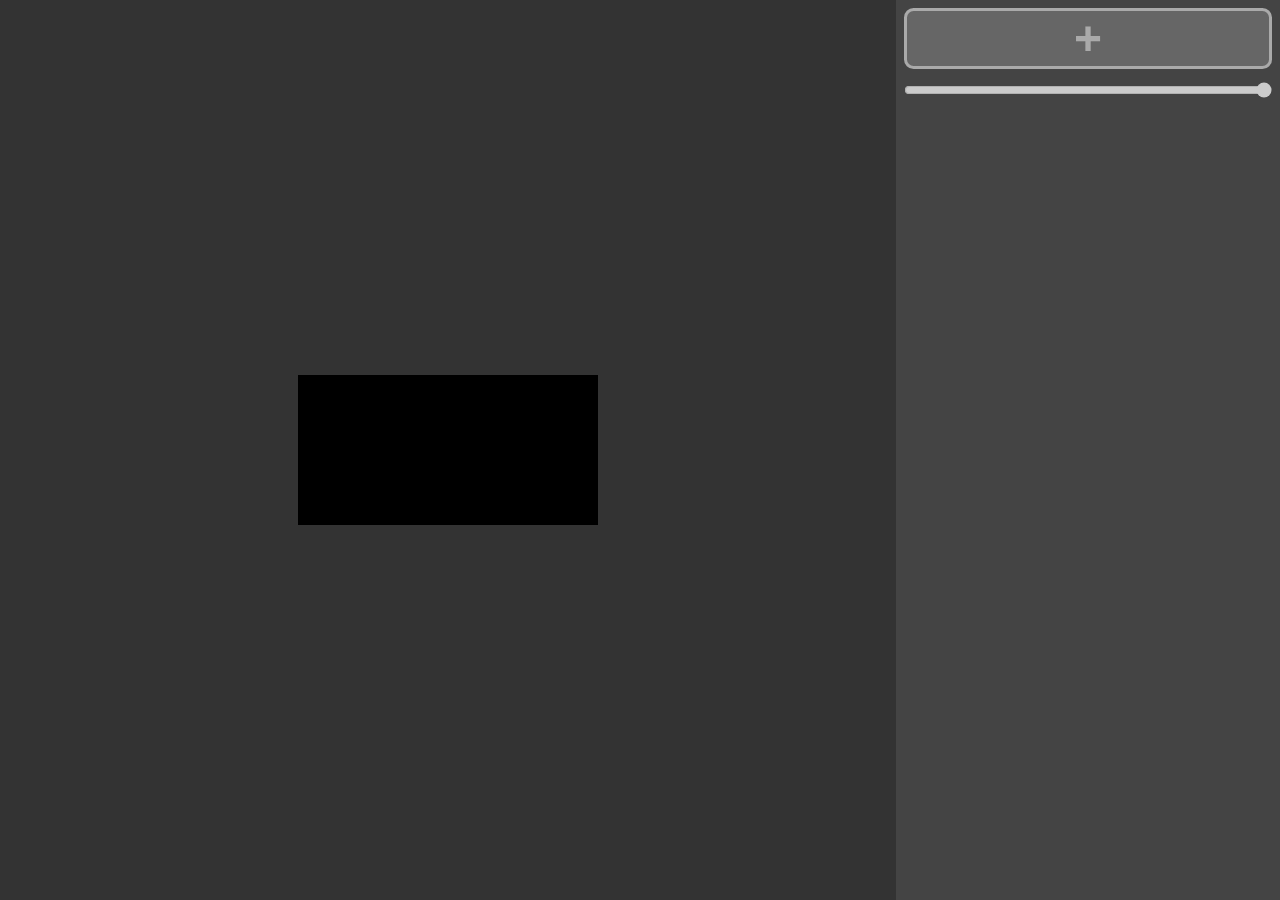
<file: homework_1/project1.html>
<doctype html>
<!-- Copyright 2020, Cem Yuksel, University of Utah -->
<html>
<head>
<title>CS 4600 - Project 1</title>
<script type="text/javascript" id="includedscript" src="project1.js"></script>
<script type="text/javascript">
document.addEventListener("keydown", keyDownTextField, false);
function keyDownTextField(e) {
	var keyCode = e.keyCode;
	if(keyCode==115) {	// F4
		document.getElementById('includedscript').remove();
		var head = document.getElementsByTagName('head')[0];
		var script = document.createElement('script');
		script.src= 'project1.js';
		script.id = 'includedscript';
		head.appendChild(script);
		console.log('New script loaded.');
		recomputeImage();
	}
}

function recomputeImage()
{
	var layers = document.getElementById('layers');
	if ( layers.children.length == 0 ) return;
	if ( layers.lastChild.image ) {
		var canvas = document.getElementById('canvas');
		var context = canvas.getContext('2d');
		canvas.width  = layers.lastChild.image.width;
		canvas.height = layers.lastChild.image.height;
		var image = new ImageData( layers.lastChild.image.data.slice(), 
			                       layers.lastChild.image.width, 
			                       layers.lastChild.image.height );
		if ( layers.lastChild.imageOpac < 1 ) {
			for ( var i=3; i<image.data.length; i+=4 ) {
				image.data[i] *= layers.lastChild.imageOpac;
			}
		}
		for ( var i=layers.children.length-2; i>=0; --i ) {
			var c = layers.children[i];
			if ( c.image ) {
				composite( image, c.image, c.imageOpac, c.imagePos );
			}
		}
		context.putImageData( image, 0, 0 );
	}
}

function moveBegin(d)
{
	d.moving = true;
	d.moveX = event.clientX;
	d.moveY = event.clientY;
}
function moveEnd(d)
{
	d.moving = false;
}
function move(d)
{
	if ( d.moving ) {
		var layers = document.getElementById('layers');
		if ( d.target && d.target != layers.lastChild ) {
			var canvas = document.getElementById('canvas');
			var scale = canvas.width / canvas.clientWidth;
			d.target.imagePos.x += parseInt( ( event.clientX - d.moveX ) * scale );
			d.target.imagePos.y += parseInt( ( event.clientY - d.moveY ) * scale );
			d.moveX = event.clientX;
			d.moveY = event.clientY;
			recomputeImage();
		}
	}
}

function opacChange(r)
{
	if ( r.target ) {
		r.target.imageOpac = r.value / 100;
		recomputeImage();
	}
}

function selectLayer(layer)
{
	var layers = document.getElementById('layers');
	for ( var i=0; i<layers.children.length; ++i ) {
		layers.children[i].title = layers.children[i]==layer ? "selected" : "";
	}
	var r = document.getElementById('opac');
	var d = document.getElementById('canvasdiv');
	r.target = layer;
	d.target = null;
	d.className = "";
	if ( layer ) {
		r.value = layer.imageOpac * 100;
		r.disabled = false;
		if ( layer != layers.lastChild ) {
			d.target = layer;
			d.className = "canmove";
		}
	} else {
		r.disabled = true;
	}
}

function setSelection()
{
	var img = event.target || event.srcElement;
	selectLayer(img.parentElement);
}

function fileSelected()
{
	var f = event.target || event.srcElement;
	if (f.files && f.files[0]) {
		var reader = new FileReader();
		reader.onload = function(e) {
			f.preview.src = e.target.result;
			recomputeImage();
			var canvas = document.getElementById('canvas');
    		var context = canvas.getContext('2d');
    		var img = new Image;
    		img.src = e.target.result;
    		img.onload = function() {
				canvas.width = img.naturalWidth;
				canvas.height = img.naturalHeight;
    			context.drawImage(img, 0, 0);
				f.parentElement.image = context.getImageData(0, 0, canvas.width, canvas.height);
				recomputeImage();
    		}
		}
		reader.readAsDataURL(f.files[0]);
	}
}

function closeImage()
{
	var x = event.target || event.srcElement;
	x.div.remove();
	recomputeImage();
}

function layerDragStart()
{
	var d = event.target || event.srcElement;
	event.dataTransfer.setData("text", d.id);
	event.dataTransfer.effectAllowed = "move";
}

function layerDragOver()
{
	event.preventDefault();
	event.dataTransfer.dropEffect = "move";
}

function layerDrop()
{
	event.preventDefault();
	var data = event.dataTransfer.getData("text");
	var d = document.getElementById(data);
	var e = event.target || event.srcElement;
	while ( e.className != "layer" && e.id != "layers" && e.parentElement ) e = e.parentElement;
	if ( e.className == "layer" ) {
		if ( e == d ) return;
		var p = e.parentElement;
		var d_before_e = false;
		for ( var i=0; i<p.children.length; ++i ) {
			if ( p.children[i] == d ) d_before_e = true;
			if ( p.children[i] == e ) {
				if ( d_before_e ) {
					if ( i+1 < p.children.length ) {
						p.insertBefore( d, p.children[i+1] );
					} else {
						p.appendChild(d);
					}
				} else {
					p.insertBefore( d, e );
				}
				selectLayer(d);
				recomputeImage();
				return;
			}
		}
	} else if ( e.id == "layers" ) {
		for ( var i=0; i<e.children.length; ++i ) {
			if ( e.children[i].offsetTop > event.offsetY ) {
				e.insertBefore( d, e.children[i] );
				selectLayer(d);
				recomputeImage();
				return;
			}
		}
		e.appendChild(d);
		selectLayer(d);
		recomputeImage();
	}
}

var layerCount = 0;
function addImage()
{
	var d = document.createElement("div");
	d.id = "layer" + layerCount;
	d.className = "layer";
	d.selected = true;
	d.draggable = true;
	d.ondragstart = function(){ layerDragStart(); }
	d.imageOpac = 1;
	d.imagePos = { x:0, y:0 };
	var x = document.createElement("a");
	x.div = d;
	x.className = "closebtn";
	x.onclick = closeImage;
	x.innerHTML = "X";
	d.appendChild(x);
	var f = document.createElement("input");
	f.id = "file" + layerCount;
	f.type = "file";
	d.appendChild(f);
	var i = document.createElement("img");
	i.id = "img" + layerCount;
	i.draggable = false;
	i.onclick = function(){ setSelection(); }
	f.preview = i;
	d.appendChild(i);
	var layers = document.getElementById('layers');
	if ( layers.children.length == 0 ) {
		layers.appendChild(d);
	} else {
		layers.insertBefore( d, layers.children[0] );
	}
	f.onchange = fileSelected;
	f.click();
	selectLayer(d);
	layerCount++;
}

function init()
{
	var canvas = document.getElementById('canvas');
	var context = canvas.getContext('2d');
}

window.addEventListener('load',init);

</script>
<style>
html {
	color: #aaa;
	background-color: #333;
	font-family: Arial;
}
#canvasdiv {
	position: fixed;
	left: 0;
	top: 0;
	bottom: 0;
	width: 70%;
	text-align: center;
	display: flex;
}
#canvasdiv.canmove {
	cursor: move;
}
#canvas {
	max-width: 100%;
	margin: auto;
	background-color: black;
	pointer-events: none;
}
#controldiv {
	position: fixed;
	right: 0;
	top: 0;
	bottom: 0;
	width: 30%;
	overflow-x: hidden;
	overflow-y: scroll;
	background-color: #444;
}
#controlholder {
	margin: .5em;
}
#addimage {
	display: block;
	font-size: 300%;
	text-align: center;
	color: #aaa;
	border: .07em solid #aaa;
	border-radius: .2em;
	font-weight: bold;
	text-decoration: none;
	background-color: #666;
}
#addimage:hover {
	color: white;
	border-color: white;
	background-color: #888;
}
.layer {
	border: 1px solid #aaa;
	margin: 1em 0;
	position: relative;
	cursor: move;
	cursor: grab;
}
.closebtn {
	position: absolute;
	right: 0;
	top: 0;
	color: white;
	background-color: #a00;
	padding: .2em;
	border: 1px solid #aaa;
	font-weight: bold;
	text-decoration: none;
	cursor: pointer;
	font-size: 80%;
}
.closebtn:hover {
	background-color: #f00;
	border-color: white;
}
.layer file {
	width: 100%;
}
.layer img {
	width: 100%;
	background-image: linear-gradient(45deg, #aaa 25%, transparent 0%), linear-gradient(135deg, #aaa 25%, transparent 25%), linear-gradient(45deg, transparent 75%, #aaa 75%), linear-gradient(135deg, transparent 75%, #aaa 0%);
    background-size: 25px 25px;
    background-position: 0 0, 12.5px 0, 12.5px -12.5px, 0px 12.5px;
    background-color: #666;
}
#opac {
	width: 100%;
	margin: 1em 0;
}
.layer[title="selected"] {
	outline: 4px solid white;
	background-color: white;
	color: black;
}
</style>
</head>
<body>
<div id="canvasdiv" onmousedown="moveBegin(this)" onmouseup="moveEnd(this)" onmouseout="moveEnd(this)" onmousemove="move(this)"><canvas id="canvas"></div>
<div id="controldiv">
	<div id="controlholder">
		<a id="addimage" href="javascript:addImage()">+</a>
		<input type="range" min="0" max="100" value="100" id="opac" onchange="opacChange(this)" disabled="true"/>
		<div id="layers" ondrop="layerDrop()" ondragover="layerDragOver()"></div>
	</div>
</div>
</body>
</html>
</file>
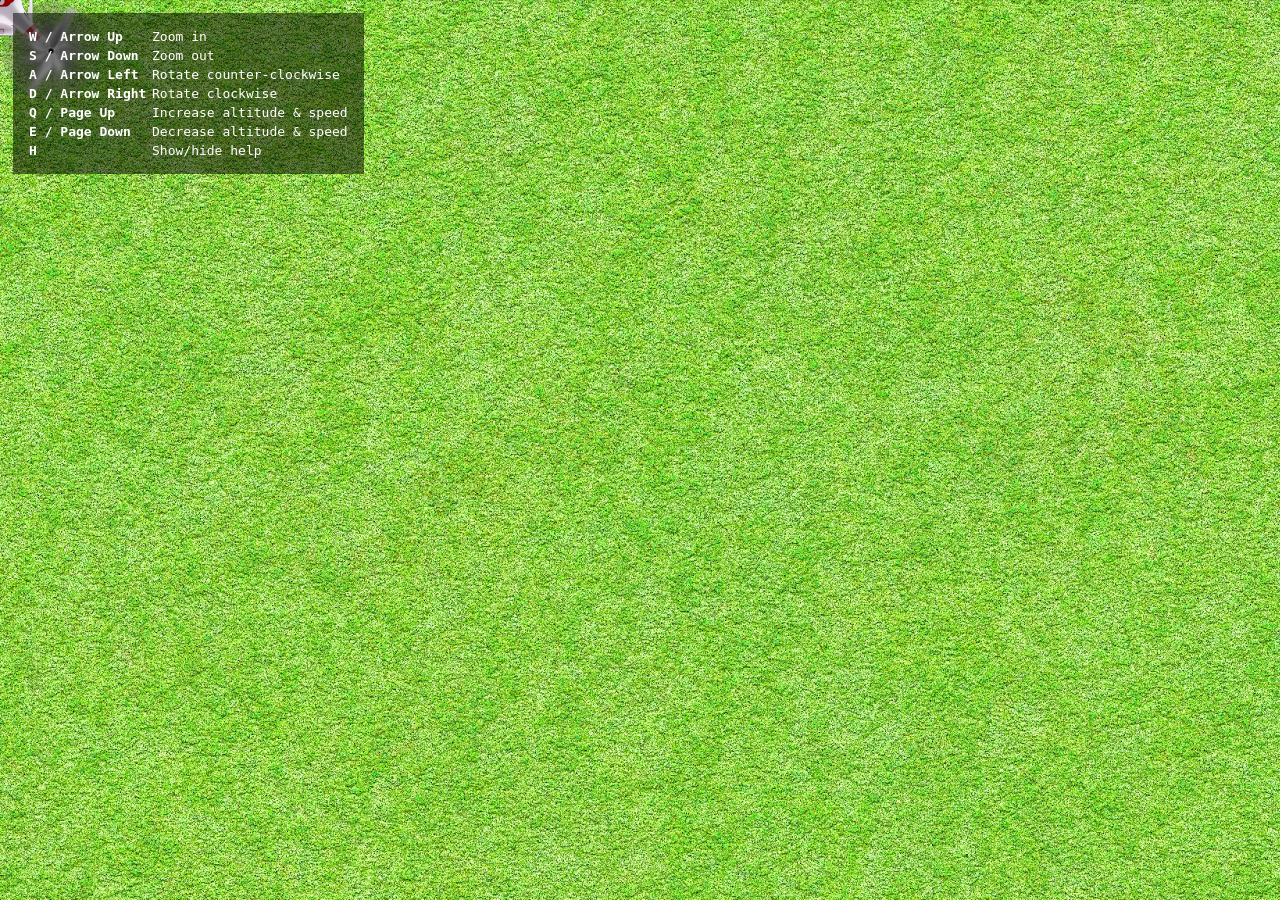
<file: homework_2/project2.html>
<doctype html>
<!-- Copyright 2020, Cem Yuksel, University of Utah -->
<html>
<head>
<title>CS 4600 - Project 2</title>
<script type="text/javascript" id="includedscript" src="project2.js"></script>
<script type="text/javascript">
var uav = {
		positionX : 0,
		positionY : 0,
		rotation  : 0,
		scale     : 1,
		altitude  : 0,
	};
var ground = {
		positionX : 0,
		positionY : 0,
	};
document.addEventListener("keydown", KeyDown, false);
function KeyDown(e)
{
	var keyCode = e.key;
	switch ( e.key ) {
		case "w": case "ArrowUp"   : uav.scale    *= 1.01; break;
		case "s": case "ArrowDown" : uav.scale    *= 0.99; break;
		case "a": case "ArrowLeft" : uav.rotation -= 5;    break;
		case "d": case "ArrowRight": uav.rotation += 5;    break;
		case "q": case "PageUp"    : uav.altitude += 1; if ( uav.altitude > 100 ) uav.altitude = 100; break;
		case "e": case "PageDown"  : uav.altitude -= 1; if ( uav.altitude <   0 ) uav.altitude =   0; break;
		case "h":
			var d = document.getElementById('controls');
			d.style.display = d.style.display=="" ? "none" : "";
			break;
		case "F6":
			document.getElementById('includedscript').remove();
			var head = document.getElementsByTagName('head')[0];
			var script = document.createElement('script');
			script.src= 'project2.js';
			script.id = 'includedscript';
			head.appendChild(script);
			console.log('New script loaded.');
			break;
	}
	UpdateTrans();
}
function MoveUAV()
{
	uav.positionX = event.clientX;
	uav.positionY = event.clientY;
	UpdateTrans();
}
function UpdateTrans()
{
	var s = document.getElementById('shadow');
	var a = uav.altitude * uav.scale;
	s.style.transform = "translate(" + a + "px," + a + "px) translate(" + uav.positionX + "px," + uav.positionY + "px) rotate(" + uav.rotation + "deg) scale(" + uav.scale + ")";
	s.style.filter = "blur(" + (uav.altitude*0.5) + "px)";
	var m = GetTransform( uav.positionX, uav.positionY, uav.rotation, uav.scale );
	var b = document.getElementById('uav');
	b.style.transform = "matrix(" + m[0] + "," + m[1] + "," + m[3] + "," + m[4] + "," + m[6] + "," + m[7] + ")";
	var offset = Array(
		{ x:-51, y:-51 },
		{ x: 51, y:-51 },
		{ x:-51, y: 51 },
		{ x: 51, y: 51 },
	);
	for ( var i=0; i<4; ++i ) {
		var p = document.getElementById('propeller'+i);
		var r = Math.random()*360;
		var t = GetTransform( offset[i].x, offset[i].y, r, 1 );
		t = ApplyTransform( t, m );
		p.style.transform = "matrix(" + t[0] + "," + t[1] + "," + t[3] + "," + t[4] + "," + t[6] + "," + t[7] + ")";
	}
	var px = uav.positionX + ground.positionX * uav.scale;
	var py = uav.positionY + ground.positionY * uav.scale;
	document.body.style.backgroundPosition = px + "px " + py + "px";
	document.body.style.backgroundSize = (uav.scale * 1600) + "px";
}
setInterval( function() {
	var speed = uav.altitude * 0.25;
	var angle = uav.rotation * Math.PI/180;
	var velX  = -Math.sin(angle) * speed;
	var velY  =  Math.cos(angle) * speed;
	ground.positionX += velX;
	ground.positionY += velY;
	var sx = 1600;
	var sy = sx;
	if ( ground.positionX < 0  ) ground.positionX += sx;
	if ( ground.positionY < 0  ) ground.positionY += sy;
	if ( ground.positionX > sx ) ground.positionX -= sx;
	if ( ground.positionY > sy ) ground.positionY -= sy;
	UpdateTrans();
}, 15 );
</script>
<style>
html {
	color: #aaa;
	background-color: #333;
	font-family: Arial;
}
body {
	background-image: url(ground.jpg);
    background-size: 1600px;
	padding: 0;
	margin: 0;
}
#uav, .propeller, #shadow {
	display: block;
	position: fixed;
	cursor: none;
}
#uav, #shadow {
	width: 204px;
	height: 204px;
	left: -102px;
	top: -102px;
	
}
.propeller {
	width: 100px;
	height: 100px;
	left: -50px;
	top: -50px;
}
#controls {
	position: fixed;
	background-color: rgba(0,0,0,.5);
	padding: 1em;
	top: 1em;
	left: 1em;
	font-family: monospace;
}
#controls table {
	color: white;
}
#controls th, #controls td {
	text-align: left;
}
#controls td {
	padding-left: .2em;
}
</style>
</head>
<body onMouseMove="MoveUAV()">
<img id="shadow" src="shadow.png"/>
<img id="uav" src="uav.png"/>
<img id="propeller0" class="propeller" src="propeller.png"/>
<img id="propeller1" class="propeller" src="propeller.png"/>
<img id="propeller2" class="propeller" src="propeller.png"/>
<img id="propeller3" class="propeller" src="propeller.png"/>
<div id="controls">
	<table>
		<tr><th>W / Arrow    Up</th><td>Zoom  in</td></tr>
		<tr><th>S / Arrow  Down</th><td>Zoom out</td></tr>
		<tr><th>A / Arrow  Left</th><td>Rotate counter-clockwise</td></tr>
		<tr><th>D / Arrow Right</th><td>Rotate clockwise</td></tr>
		<tr><th>Q / Page     Up</th><td>Increase altitude &amp; speed</td></tr>
		<tr><th>E / Page   Down</th><td>Decrease altitude &amp; speed</td></tr>
		<tr><th>H</th><td>Show/hide help</td></tr>
	</table>
</div>
</body>
</html>
</file>
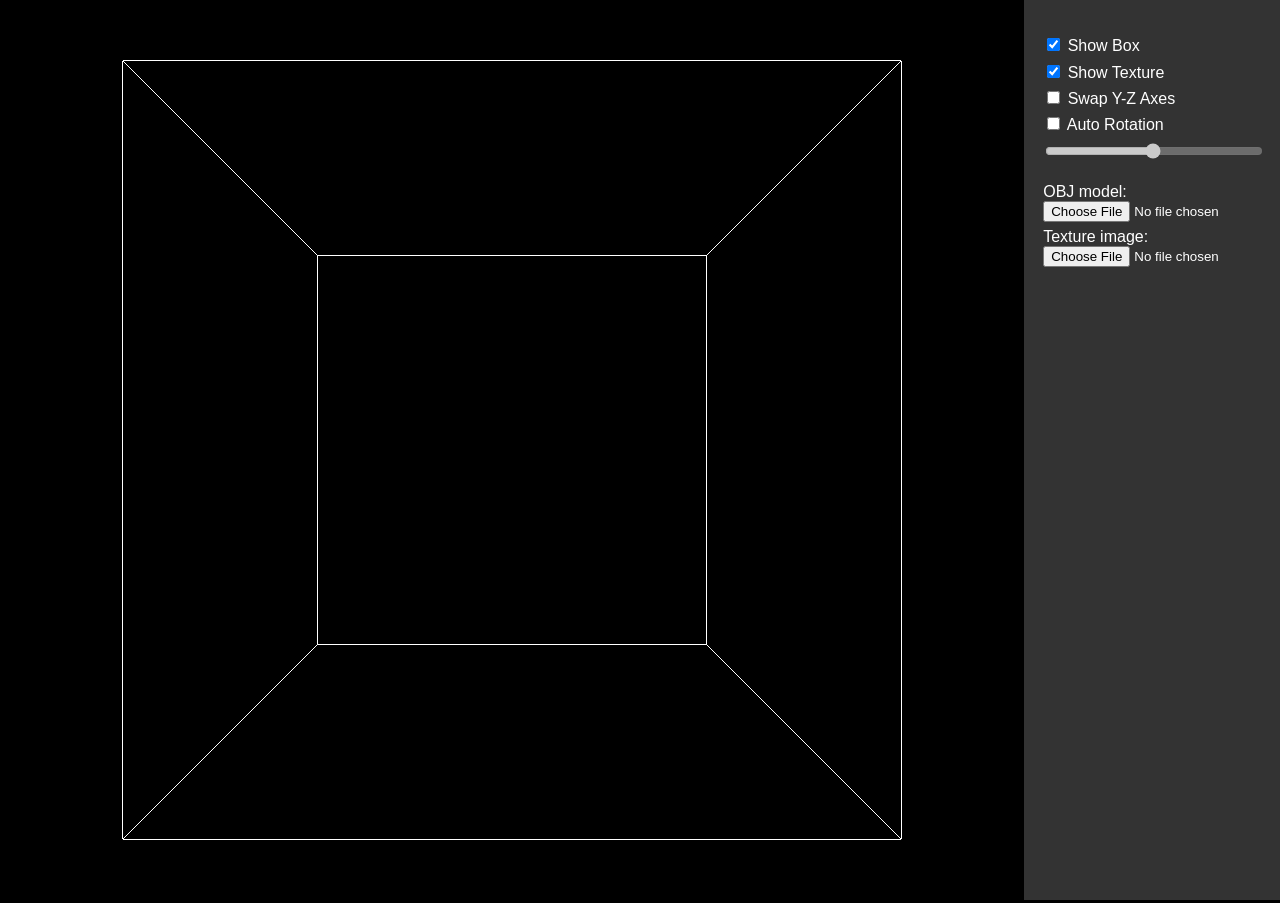
<file: homework_3/project4.html>
<doctype html>
<!-- Copyright 2020, Cem Yuksel, University of Utah -->
<html>
<head>
<title>CS 4600 - Project 4</title>
<script type="text/javascript" id="includedscript" src="project4.js"></script>
<script type="text/javascript" src="obj.js"></script>

<script type="text/javascript">
///////////////////////////////////////////////////////////////////////////////////
// Below is the code for the object that draws lines.
///////////////////////////////////////////////////////////////////////////////////
class BoxDrawer {
	constructor()
	{
		// Compile the shader program
		this.prog = InitShaderProgram( boxVS, boxFS );
		
		// Get the ids of the uniform variables in the shaders
		this.mvp = gl.getUniformLocation( this.prog, 'mvp' );
		
		// Get the ids of the vertex attributes in the shaders
		this.vertPos = gl.getAttribLocation( this.prog, 'pos' );
		
		// Create the buffer objects
		
		this.vertbuffer = gl.createBuffer();
		var pos = [
			-1, -1, -1,
			-1, -1,  1,
			-1,  1, -1,
			-1,  1,  1,
			 1, -1, -1,
			 1, -1,  1,
			 1,  1, -1,
			 1,  1,  1 ];
		gl.bindBuffer(gl.ARRAY_BUFFER, this.vertbuffer);
		gl.bufferData(gl.ARRAY_BUFFER, new Float32Array(pos), gl.STATIC_DRAW);

		this.linebuffer = gl.createBuffer();
		var line = [
			0,1,   1,3,   3,2,   2,0,
			4,5,   5,7,   7,6,   6,4,
			0,4,   1,5,   3,7,   2,6 ];
		gl.bindBuffer(gl.ELEMENT_ARRAY_BUFFER, this.linebuffer);
		gl.bufferData(gl.ELEMENT_ARRAY_BUFFER, new Uint8Array(line), gl.STATIC_DRAW);
	}
	draw( trans )
	{
		// Draw the line segments
		gl.useProgram( this.prog );
		gl.uniformMatrix4fv( this.mvp, false, trans );
		gl.bindBuffer( gl.ARRAY_BUFFER, this.vertbuffer );
		gl.vertexAttribPointer( this.vertPos, 3, gl.FLOAT, false, 0, 0 );
		gl.enableVertexAttribArray( this.vertPos );
		gl.bindBuffer( gl.ELEMENT_ARRAY_BUFFER, this.linebuffer );
		gl.drawElements( gl.LINES, 24, gl.UNSIGNED_BYTE, 0 );
	}
}
// Vertex shader source code
var boxVS = `
	attribute vec3 pos;
	uniform mat4 mvp;
	void main()
	{
		gl_Position = mvp * vec4(pos,1);
	}
`;
// Fragment shader source code
var boxFS = `
	precision mediump float;
	void main()
	{
		gl_FragColor = vec4(1,1,1,1);
	}
`;
///////////////////////////////////////////////////////////////////////////////////
</script>

<script type="text/javascript">
///////////////////////////////////////////////////////////////////////////////////
// Below is the core WebGL initialization code.
///////////////////////////////////////////////////////////////////////////////////
var boxDrawer;
var meshDrawer;
var canvas, gl;
var perspectiveMatrix;	// perspective projection matrix
var rotX=0, rotY=0, transZ=3, autorot=0;

// Called once to initialize
function InitWebGL()
{
	// Initialize the WebGL canvas
	canvas = document.getElementById("canvas");
	canvas.oncontextmenu = function() {return false;};
	gl = canvas.getContext("webgl", {antialias: false, depth: true});	// Initialize the GL context
	if (!gl) {
		alert("Unable to initialize WebGL. Your browser or machine may not support it.");
		return;
	}
	
	// Initialize settings
	gl.clearColor(0,0,0,0);
	gl.enable(gl.DEPTH_TEST);
	
	// Initialize the programs and buffers for drawing
	boxDrawer  = new BoxDrawer();
	meshDrawer = new MeshDrawer();
	
	// Set the viewport size
	UpdateCanvasSize();
}

// Called every time the window size is changed.
function UpdateCanvasSize()
{
	canvas.style.width  = "100%";
	canvas.style.height = "100%";
	const pixelRatio = window.devicePixelRatio || 1;
	canvas.width  = pixelRatio * canvas.clientWidth;
	canvas.height = pixelRatio * canvas.clientHeight;
	const width  = (canvas.width  / pixelRatio);
	const height = (canvas.height / pixelRatio);
	canvas.style.width  = width  + 'px';
	canvas.style.height = height + 'px';
	gl.viewport( 0, 0, canvas.width, canvas.height );
	UpdateProjectionMatrix();
}

function UpdateProjectionMatrix()
{
	var r = canvas.width / canvas.height;
	var n = (transZ - 1.74);
	const min_n = 0.001;
	if ( n < min_n ) n = min_n;
	var f = (transZ + 1.74);;
	var fov = 3.145 * 60 / 180;
	var s = 1 / Math.tan( fov/2 );
	perspectiveMatrix = [
		s/r, 0, 0, 0,
		0, s, 0, 0,
		0, 0, (n+f)/(f-n), 1,
		0, 0, -2*n*f/(f-n), 0
	];
}

// This is the main function that handled WebGL drawing
function DrawScene()
{
	var mvp = GetModelViewProjection( perspectiveMatrix, 0, 0, transZ, rotX, autorot+rotY );

	// Clear the screen and the depth buffer.
	gl.clear( gl.COLOR_BUFFER_BIT | gl.DEPTH_BUFFER_BIT );
	
	// Draw the curve and then the line segments that connect the control points.
	meshDrawer.draw( mvp );
	if ( showBox.checked ) {
		boxDrawer.draw( mvp );
	}
}

// This is a helper function for compiling the given vertex and fragment shader source code into a program.
function InitShaderProgram( vsSource, fsSource )
{
	const vs = CompileShader( gl.VERTEX_SHADER,   vsSource );
	const fs = CompileShader( gl.FRAGMENT_SHADER, fsSource );

	const prog = gl.createProgram();
	gl.attachShader(prog, vs);
	gl.attachShader(prog, fs);
	gl.linkProgram(prog);

	if (!gl.getProgramParameter(prog, gl.LINK_STATUS)) {
		alert('Unable to initialize the shader program: ' + gl.getProgramInfoLog(prog));
		return null;
	}
	return prog;
}

// This is a helper function for compiling a shader, called by InitShaderProgram().
function CompileShader( type, source )
{
	const shader = gl.createShader(type);
	gl.shaderSource(shader, source);
	gl.compileShader(shader);
	if (!gl.getShaderParameter( shader, gl.COMPILE_STATUS) ) {
		alert('An error occurred compiling shader:\n' + gl.getShaderInfoLog(shader));
		gl.deleteShader(shader);
		return null;
	}
	return shader;
}

// Multiplies two matrices and returns the result A*B.
// The arguments A and B are arrays, representing column-major matrices.
function MatrixMult( A, B )
{
	var C = [];
	for ( var i=0; i<4; ++i ) {
		for ( var j=0; j<4; ++j ) {
			var v = 0;
			for ( var k=0; k<4; ++k ) {
				v += A[j+4*k] * B[k+4*i];
			}
			C.push(v);
		}
	}
	return C;
}

///////////////////////////////////////////////////////////////////////////////////
</script>

<script type="text/javascript">
///////////////////////////////////////////////////////////////////////////////////
// Below are the main UI control and SVG update functions.
///////////////////////////////////////////////////////////////////////////////////

var showBox;

window.onload = function() {
	showBox = document.getElementById('show-box');
	InitWebGL();
	canvas.zoom = function( s ) {
		transZ *= s/canvas.height + 1;
		UpdateProjectionMatrix();
		DrawScene();
	}
	canvas.onwheel = function() { canvas.zoom(0.3*event.deltaY); }
	canvas.onmousedown = function() {
		var cx = event.clientX;
		var cy = event.clientY;
		if ( event.ctrlKey ) {
			canvas.onmousemove = function() {
				canvas.zoom(5*(event.clientY - cy));
				cy = event.clientY;
			}
		} else {
			canvas.onmousemove = function() {
				rotY += (cx - event.clientX)/canvas.width*5;
				rotX += (cy - event.clientY)/canvas.height*5;
				cx = event.clientX;
				cy = event.clientY;
				UpdateProjectionMatrix();
				DrawScene();
			}
		}
	}
	canvas.onmouseup = canvas.onmouseleave = function() {
		canvas.onmousemove = null;
	}
	
	DrawScene();
};
function WindowResize()
{
	UpdateCanvasSize();
	DrawScene();
}

var timer;
function AutoRotate( param )
{
	if ( param.checked ) {
		timer = setInterval( function() {
				var v = document.getElementById('rotation-speed').value;
				autorot += 0.0005 * v;
				if ( autorot > 2*Math.PI ) autorot -= 2*Math.PI;
				DrawScene();
			}, 30
		);
		document.getElementById('rotation-speed').disabled = false;
	} else {
		clearInterval( timer );
		document.getElementById('rotation-speed').disabled = true;
	}
}

function ShowTexture( param )
{
	meshDrawer.showTexture( param.checked );
	DrawScene();
}

function SwapYZ( param )
{
	meshDrawer.swapYZ( param.checked );
	DrawScene();
}

function LoadObj( param )
{
	if ( param.files && param.files[0] ) {
		var reader = new FileReader();
		reader.onload = function(e) {
			var mesh = new ObjMesh;
			mesh.parse( e.target.result );
			var box = mesh.getBoundingBox();
			var shift = [
				-(box.min[0]+box.max[0])/2,
				-(box.min[1]+box.max[1])/2,
				-(box.min[2]+box.max[2])/2
			];
			var size = [
				(box.max[0]-box.min[0])/2,
				(box.max[1]-box.min[1])/2,
				(box.max[2]-box.min[2])/2
			];
			var maxSize = Math.max( size[0], size[1], size[2] );
			var scale = 1/maxSize;
			mesh.shiftAndScale( shift, scale );
			var buffers = mesh.getVertexBuffers();
			meshDrawer.setMesh( buffers.positionBuffer, buffers.texCoordBuffer );
			DrawScene();
		}
		reader.readAsText( param.files[0] );
	}
}

function LoadTexture( param )
{
	if ( param.files && param.files[0] ) {
		var reader = new FileReader();
		reader.onload = function(e) {
			var img = document.getElementById('texture-img');
			img.onload = function() {
				meshDrawer.setTexture( img );
				DrawScene();
			}
			img.src = e.target.result;
		};
		reader.readAsDataURL( param.files[0] );
	}
}

///////////////////////////////////////////////////////////////////////////////////
</script>

<style>
html {
	color: white;
	background-color: black;
	font-family: Arial;
	overflow: hidden;
}
body {
	padding: 0;
	margin: 0;
}
input[type=checkbox], label {
	cursor: hand;
}
input[type=range] {
	width: 100%;
}
canvas {
	display: block;
	position: absolute;
	top:  0;
	left: 0;
	width:  100%;
	height: 100%;
}
#canvas-div {
	position: relative;
}
#controls-div {
	vertical-align: top;
	background-color: #333;
	overflow: auto;
}
#controls {
	padding: 1em;
}
.control {
	padding: 0.2em;
}
@media (orientation: landscape) {
	#canvas-div {
		display: inline-block;
		width:   80%;
		height: 100%;
	}
	#controls-div {
		display: inline-block;
		width:   20%;
		height: 100%;
	}
	.control-group {
		margin-top: 1em;
		overflow: hidden;
	}
	#texture-img {
		width: 100%;
		height: auto;
	}
}
@media (orientation: portrait) {
	#canvas-div {
		width:  100%;
		height:  80%;
	}
	#controls-div {
		width:  100%;
		height:  20%;
	}
	.control-group {
		display: inline-block;
		vertical-align: top;
		margin-left: 2em;
	}
	#texture-img {
		width: auto;
		height: calc( 100% - 2em );
	}
}
</style>

</head>
<body onresize="WindowResize()">
<div id="canvas-div"><canvas id="canvas"></canvas></div><div id="controls-div">
<div id="controls">
<div class="control-group">
<div class="control"><input id="show-box" name="show-box" type="checkbox" onchange="DrawScene()" checked /><label for="show-box"> Show Box</label></div>
<div class="control"><input id="show-texture" name="show-texture" type="checkbox" onchange="ShowTexture(this)" checked /><label for="show-texture"> Show Texture</label></div>
<div class="control"><input id="swap-yz" name="swap-yz" type="checkbox" onchange="SwapYZ(this)" /><label for="swap-yz"> Swap Y-Z Axes</label></div>
<div class="control"><input id="auto-rotate" name="auto-rotate" type="checkbox" onchange="AutoRotate(this)"/><label for="auto-rotate"> Auto Rotation</label></div>
<div class="control"><input id="rotation-speed" type="range" min="1" max="100" value="50" disabled/></div>
</div>
<div class="control-group">
<div class="control">OBJ model:<br/><input id="obj" type="file" onchange="LoadObj(this)" accept=".obj"/></div>
<div class="control">Texture image:<br/><input id="texture" type="file" onchange="LoadTexture(this)" accept="image/*"/></div>
</div>
<div class="control-group">
<img id="texture-img" />
</div>
</div>
</div>
</body>
</html>
</file>
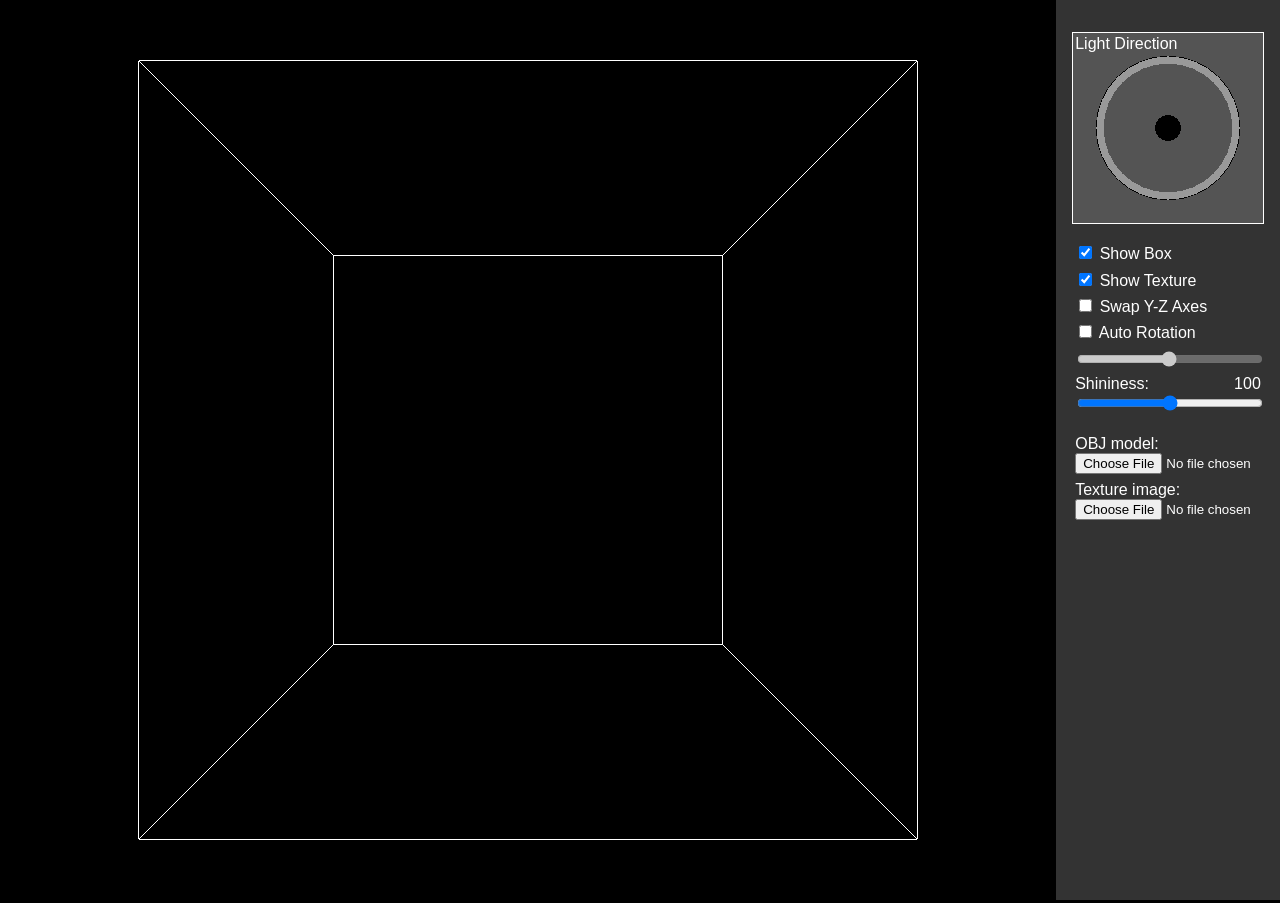
<file: homework_4/project5.html>
<doctype html>
<!-- Copyright 2020, Cem Yuksel, University of Utah -->
<html>
<head>
<title>CS 4600 - Project 5</title>
<script type="text/javascript" id="includedscript" src="project5.js"></script>
<script type="text/javascript" src="obj.js"></script>

<script type="text/javascript">
///////////////////////////////////////////////////////////////////////////////////
// Below is the code for the object that draws lines.
///////////////////////////////////////////////////////////////////////////////////
class BoxDrawer {
	constructor()
	{
		// Compile the shader program
		this.prog = InitShaderProgram( boxVS, boxFS );
		
		// Get the ids of the uniform variables in the shaders
		this.mvp = gl.getUniformLocation( this.prog, 'mvp' );
		
		// Get the ids of the vertex attributes in the shaders
		this.vertPos = gl.getAttribLocation( this.prog, 'pos' );
		
		// Create the buffer objects
		
		this.vertbuffer = gl.createBuffer();
		var pos = [
			-1, -1, -1,
			-1, -1,  1,
			-1,  1, -1,
			-1,  1,  1,
			 1, -1, -1,
			 1, -1,  1,
			 1,  1, -1,
			 1,  1,  1 ];
		gl.bindBuffer(gl.ARRAY_BUFFER, this.vertbuffer);
		gl.bufferData(gl.ARRAY_BUFFER, new Float32Array(pos), gl.STATIC_DRAW);

		this.linebuffer = gl.createBuffer();
		var line = [
			0,1,   1,3,   3,2,   2,0,
			4,5,   5,7,   7,6,   6,4,
			0,4,   1,5,   3,7,   2,6 ];
		gl.bindBuffer(gl.ELEMENT_ARRAY_BUFFER, this.linebuffer);
		gl.bufferData(gl.ELEMENT_ARRAY_BUFFER, new Uint8Array(line), gl.STATIC_DRAW);
	}
	draw( trans )
	{
		// Draw the line segments
		gl.useProgram( this.prog );
		gl.uniformMatrix4fv( this.mvp, false, trans );
		gl.bindBuffer( gl.ARRAY_BUFFER, this.vertbuffer );
		gl.vertexAttribPointer( this.vertPos, 3, gl.FLOAT, false, 0, 0 );
		gl.enableVertexAttribArray( this.vertPos );
		gl.bindBuffer( gl.ELEMENT_ARRAY_BUFFER, this.linebuffer );
		gl.drawElements( gl.LINES, 24, gl.UNSIGNED_BYTE, 0 );
	}
}
// Vertex shader source code
var boxVS = `
	attribute vec3 pos;
	uniform mat4 mvp;
	void main()
	{
		gl_Position = mvp * vec4(pos,1);
	}
`;
// Fragment shader source code
var boxFS = `
	precision mediump float;
	void main()
	{
		gl_FragColor = vec4(1,1,1,1);
	}
`;
///////////////////////////////////////////////////////////////////////////////////
</script>

<script type="text/javascript">
///////////////////////////////////////////////////////////////////////////////////
// Below is the core WebGL initialization code.
///////////////////////////////////////////////////////////////////////////////////
var boxDrawer;
var meshDrawer;
var canvas, gl;
var perspectiveMatrix;	// perspective projection matrix
var rotX=0, rotY=0, transZ=3, autorot=0;

// Called once to initialize
function InitWebGL()
{
	// Initialize the WebGL canvas
	canvas = document.getElementById("canvas");
	canvas.oncontextmenu = function() {return false;};
	gl = canvas.getContext("webgl", {antialias: false, depth: true});	// Initialize the GL context
	if (!gl) {
		alert("Unable to initialize WebGL. Your browser or machine may not support it.");
		return;
	}
	
	// Initialize settings
	gl.clearColor(0,0,0,0);
	gl.enable(gl.DEPTH_TEST);
	
	// Initialize the programs and buffers for drawing
	boxDrawer  = new BoxDrawer();
	meshDrawer = new MeshDrawer();
	
	// Set the viewport size
	UpdateCanvasSize();
}

// Called every time the window size is changed.
function UpdateCanvasSize()
{
	canvas.style.width  = "100%";
	canvas.style.height = "100%";
	const pixelRatio = window.devicePixelRatio || 1;
	canvas.width  = pixelRatio * canvas.clientWidth;
	canvas.height = pixelRatio * canvas.clientHeight;
	const width  = (canvas.width  / pixelRatio);
	const height = (canvas.height / pixelRatio);
	canvas.style.width  = width  + 'px';
	canvas.style.height = height + 'px';
	gl.viewport( 0, 0, canvas.width, canvas.height );
	UpdateProjectionMatrix();
}

function ProjectionMatrix( c, z, fov_angle=60 )
{
	var r = c.width / c.height;
	var n = (z - 1.74);
	const min_n = 0.001;
	if ( n < min_n ) n = min_n;
	var f = (z + 1.74);;
	var fov = 3.145 * fov_angle / 180;
	var s = 1 / Math.tan( fov/2 );
	return [
		s/r, 0, 0, 0,
		0, s, 0, 0,
		0, 0, (n+f)/(f-n), 1,
		0, 0, -2*n*f/(f-n), 0
	];
}

function UpdateProjectionMatrix()
{
	perspectiveMatrix = ProjectionMatrix( canvas, transZ );
}

// This is the main function that handled WebGL drawing
function DrawScene()
{
	var mv  = GetModelViewMatrix( 0, 0, transZ, rotX, autorot+rotY );
	var mvp = MatrixMult( perspectiveMatrix, mv );

	// Clear the screen and the depth buffer.
	gl.clear( gl.COLOR_BUFFER_BIT | gl.DEPTH_BUFFER_BIT );
	
	// Draw the curve and then the line segments that connect the control points.
	var nrmTrans = [ mv[0],mv[1],mv[2], mv[4],mv[5],mv[6], mv[8],mv[9],mv[10] ];
	meshDrawer.draw( mvp, mv, nrmTrans );
	if ( showBox.checked ) {
		boxDrawer.draw( mvp );
	}
}

// This is a helper function for compiling the given vertex and fragment shader source code into a program.
function InitShaderProgram( vsSource, fsSource, wgl=gl )
{
	const vs = CompileShader( wgl.VERTEX_SHADER,   vsSource, wgl );
	const fs = CompileShader( wgl.FRAGMENT_SHADER, fsSource, wgl );

	const prog = wgl.createProgram();
	wgl.attachShader(prog, vs);
	wgl.attachShader(prog, fs);
	wgl.linkProgram(prog);

	if (!wgl.getProgramParameter(prog, wgl.LINK_STATUS)) {
		alert('Unable to initialize the shader program: ' + wgl.getProgramInfoLog(prog));
		return null;
	}
	return prog;
}

// This is a helper function for compiling a shader, called by InitShaderProgram().
function CompileShader( type, source, wgl=gl )
{
	const shader = wgl.createShader(type);
	wgl.shaderSource(shader, source);
	wgl.compileShader(shader);
	if (!wgl.getShaderParameter( shader, wgl.COMPILE_STATUS) ) {
		alert('An error occurred compiling shader:\n' + wgl.getShaderInfoLog(shader));
		wgl.deleteShader(shader);
		return null;
	}
	return shader;
}

// Multiplies two matrices and returns the result A*B.
// The arguments A and B are arrays, representing column-major matrices.
function MatrixMult( A, B )
{
	var C = [];
	for ( var i=0; i<4; ++i ) {
		for ( var j=0; j<4; ++j ) {
			var v = 0;
			for ( var k=0; k<4; ++k ) {
				v += A[j+4*k] * B[k+4*i];
			}
			C.push(v);
		}
	}
	return C;
}

///////////////////////////////////////////////////////////////////////////////////
</script>

<script type="text/javascript">
///////////////////////////////////////////////////////////////////////////////////
// Below is the light view control code
///////////////////////////////////////////////////////////////////////////////////

var lightView;

class LightView
{
	constructor()
	{
		this.canvas = document.getElementById("lightcontrol");
		this.canvas.oncontextmenu = function() {return false;};
		this.gl = this.canvas.getContext("webgl", {antialias: false, depth: true});	// Initialize the GL context
		if (!this.gl) {
			alert("Unable to initialize WebGL. Your browser or machine may not support it.");
			return;
		}
		
		// Initialize settings
		this.gl.clearColor(0.33,0.33,0.33,0);
		this.gl.enable(gl.DEPTH_TEST);
		
		this.rotX = 0;
		this.rotY = 0;
		this.posZ = 5;
		
		this.resCircle = 32;
		this.resArrow = 16;
		this.buffer = this.gl.createBuffer();
		var data = [];
		for ( var i=0; i<=this.resCircle; ++i ) {
			var a = 2 * Math.PI * i / this.resCircle;
			var x = Math.cos(a);
			var y = Math.sin(a);
			data.push( x * .9 );
			data.push( y * .9 );
			data.push( 0 );
			data.push( x );
			data.push( y );
			data.push( 0 );
		}
		for ( var i=0; i<=this.resCircle; ++i ) {
			var a = 2 * Math.PI * i / this.resCircle;
			var x = Math.cos(a);
			var y = Math.sin(a);
			data.push( x );
			data.push( y );
			data.push( -.05 );
			data.push( x );
			data.push( y );
			data.push( 0.05 );
		}
		for ( var i=0; i<=this.resArrow; ++i ) {
			var a = 2 * Math.PI * i / this.resArrow;
			var x = Math.cos(a) * .07;
			var y = Math.sin(a) * .07;
			data.push( x );
			data.push( y );
			data.push( -1 );
			data.push( x );
			data.push( y );
			data.push( 0 );
		}
		data.push( 0 );
		data.push( 0 );
		data.push( -1.2 );
		for ( var i=0; i<=this.resArrow; ++i ) {
			var a = 2 * Math.PI * i / this.resArrow;
			var x = Math.cos(a) * .15;
			var y = Math.sin(a) * .15;
			data.push( x );
			data.push( y );
			data.push( -0.9 );
		}
		this.gl.bindBuffer(this.gl.ARRAY_BUFFER, this.buffer);
		this.gl.bufferData(this.gl.ARRAY_BUFFER, new Float32Array(data), this.gl.STATIC_DRAW);
		
		// Set the viewport size
		this.canvas.style.width  = "";
		this.canvas.style.height = "";
		const pixelRatio = window.devicePixelRatio || 1;
		this.canvas.width  = pixelRatio * this.canvas.clientWidth;
		this.canvas.height = pixelRatio * this.canvas.clientHeight;
		const width  = (this.canvas.width  / pixelRatio);
		const height = (this.canvas.height / pixelRatio);
		this.canvas.style.width  = width  + 'px';
		this.canvas.style.height = height + 'px';
		this.gl.viewport( 0, 0, this.canvas.width, this.canvas.height );
		this.proj = ProjectionMatrix( this.canvas, this.posZ, 30 );
		
		// Compile the shader program
		this.prog = InitShaderProgram( lightViewVS, lightViewFS, this.gl );
		this.mvp = this.gl.getUniformLocation( this.prog, 'mvp' );
		this.clr1 = this.gl.getUniformLocation( this.prog, 'clr1' );
		this.clr2 = this.gl.getUniformLocation( this.prog, 'clr2' );
		this.vertPos = this.gl.getAttribLocation( this.prog, 'pos' );
		
		this.draw();
		this.updateLightDir();
		
		this.canvas.onmousedown = function() {
			var cx = event.clientX;
			var cy = event.clientY;
			lightView.canvas.onmousemove = function() {
				lightView.rotY += (cx - event.clientX)/lightView.canvas.width*5;
				lightView.rotX += (cy - event.clientY)/lightView.canvas.height*5;
				cx = event.clientX;
				cy = event.clientY;
				lightView.draw();
				lightView.updateLightDir();
			}
		}
		this.canvas.onmouseup = this.canvas.onmouseleave = function() {
			lightView.canvas.onmousemove = null;
		}
	}
	
	updateLightDir()
	{
		var cy = Math.cos( this.rotY );
		var sy = Math.sin( this.rotY );
		var cx = Math.cos( this.rotX );
		var sx = Math.sin( this.rotX );
		meshDrawer.setLightDir( -sy, cy*sx, -cy*cx );
		DrawScene();
	}
	
	draw()
	{
		// Clear the screen and the depth buffer.
		this.gl.clear( this.gl.COLOR_BUFFER_BIT | this.gl.DEPTH_BUFFER_BIT );
		
		this.gl.bindBuffer( this.gl.ARRAY_BUFFER, this.buffer );
		this.gl.vertexAttribPointer( this.vertPos, 3, this.gl.FLOAT, false, 0, 0 );
		this.gl.enableVertexAttribArray( this.buffer );

		this.gl.useProgram( this.prog );
		var mvp = MatrixMult( this.proj, [ 1,0,0,0, 0,1,0,0, 0,0,1,0, 0,0,this.posZ,1 ] );
		this.gl.uniformMatrix4fv( this.mvp, false, mvp );
		this.gl.uniform3f( this.clr1, 0.6,0.6,0.6 );
		this.gl.uniform3f( this.clr2, 0,0,0 );
		this.gl.drawArrays( this.gl.TRIANGLE_STRIP, 0, this.resCircle*2+2 );

		var mv  = GetModelViewMatrix( 0, 0, this.posZ, this.rotX, this.rotY );
		var mvp = MatrixMult( this.proj, mv );
		this.gl.uniformMatrix4fv( this.mvp, false, mvp );
		this.gl.uniform3f( this.clr1, 1,1,1 );
		this.gl.drawArrays( this.gl.TRIANGLE_STRIP, 0, this.resCircle*2+2 );
		this.gl.drawArrays( this.gl.TRIANGLE_STRIP, this.resCircle*2+2, this.resCircle*2+2 );
		this.gl.uniform3f( this.clr1, 0,0,0 );
		this.gl.uniform3f( this.clr2, 1,1,1 );
		this.gl.drawArrays( this.gl.TRIANGLE_STRIP, this.resCircle*4+4, this.resArrow*2+2 );
		this.gl.drawArrays( this.gl.TRIANGLE_FAN, this.resCircle*4+4 + this.resArrow*2+2, this.resArrow+2 );
	}
}

// Vertex shader source code
const lightViewVS = `
	attribute vec3 pos;
	uniform mat4 mvp;
	void main()
	{
		gl_Position = mvp * vec4(pos,1);
	}
`;
// Fragment shader source code
var lightViewFS = `
	precision mediump float;
	uniform vec3 clr1;
	uniform vec3 clr2;
	void main()
	{
		gl_FragColor = gl_FrontFacing ? vec4(clr1,1) : vec4(clr2,1);
	}
`;



///////////////////////////////////////////////////////////////////////////////////
</script>

<script type="text/javascript">
///////////////////////////////////////////////////////////////////////////////////
// Below are the main UI control and SVG update functions.
///////////////////////////////////////////////////////////////////////////////////

var showBox;

window.onload = function() {
	showBox = document.getElementById('show-box');
	InitWebGL();
	lightView = new LightView();
	canvas.zoom = function( s ) {
		transZ *= s/canvas.height + 1;
		UpdateProjectionMatrix();
		DrawScene();
	}
	canvas.onwheel = function() { canvas.zoom(0.3*event.deltaY); }
	canvas.onmousedown = function() {
		var cx = event.clientX;
		var cy = event.clientY;
		if ( event.ctrlKey ) {
			canvas.onmousemove = function() {
				canvas.zoom(5*(event.clientY - cy));
				cy = event.clientY;
			}
		} else {
			canvas.onmousemove = function() {
				rotY += (cx - event.clientX)/canvas.width*5;
				rotX += (cy - event.clientY)/canvas.height*5;
				cx = event.clientX;
				cy = event.clientY;
				UpdateProjectionMatrix();
				DrawScene();
			}
		}
	}
	canvas.onmouseup = canvas.onmouseleave = function() {
		canvas.onmousemove = null;
	}
	
	SetShininess( document.getElementById('shininess-exp') );
	
	DrawScene();
};
function WindowResize()
{
	UpdateCanvasSize();
	DrawScene();
}

var timer;
function AutoRotate( param )
{
	if ( param.checked ) {
		timer = setInterval( function() {
				var v = document.getElementById('rotation-speed').value;
				autorot += 0.0005 * v;
				if ( autorot > 2*Math.PI ) autorot -= 2*Math.PI;
				DrawScene();
			}, 30
		);
		document.getElementById('rotation-speed').disabled = false;
	} else {
		clearInterval( timer );
		document.getElementById('rotation-speed').disabled = true;
	}
}

function ShowTexture( param )
{
	meshDrawer.showTexture( param.checked );
	DrawScene();
}

function SwapYZ( param )
{
	meshDrawer.swapYZ( param.checked );
	DrawScene();
}

function LoadObj( param )
{
	if ( param.files && param.files[0] ) {
		var reader = new FileReader();
		reader.onload = function(e) {
			var mesh = new ObjMesh;
			mesh.parse( e.target.result );
			var box = mesh.getBoundingBox();
			var shift = [
				-(box.min[0]+box.max[0])/2,
				-(box.min[1]+box.max[1])/2,
				-(box.min[2]+box.max[2])/2
			];
			var size = [
				(box.max[0]-box.min[0])/2,
				(box.max[1]-box.min[1])/2,
				(box.max[2]-box.min[2])/2
			];
			var maxSize = Math.max( size[0], size[1], size[2] );
			var scale = 1/maxSize;
			mesh.shiftAndScale( shift, scale );
			var buffers = mesh.getVertexBuffers();
			meshDrawer.setMesh( buffers.positionBuffer, buffers.texCoordBuffer, buffers.normalBuffer );
			DrawScene();
		}
		reader.readAsText( param.files[0] );
	}
}

function LoadTexture( param )
{
	if ( param.files && param.files[0] ) {
		var reader = new FileReader();
		reader.onload = function(e) {
			var img = document.getElementById('texture-img');
			img.onload = function() {
				meshDrawer.setTexture( img );
				DrawScene();
			}
			img.src = e.target.result;
		};
		reader.readAsDataURL( param.files[0] );
	}
}

function SetShininess( param )
{
	var exp = param.value;
	var s = Math.pow(10,exp/25);
	document.getElementById('shininess-value').innerText = s.toFixed( s < 10 ? 2 : 0 );
	meshDrawer.setShininess(s);
	DrawScene();
}

///////////////////////////////////////////////////////////////////////////////////
</script>

<style>
html {
	color: white;
	background-color: black;
	font-family: Arial;
	overflow: hidden;
}
body {
	padding: 0;
	margin: 0;
}
input[type=checkbox], label {
	cursor: hand;
}
input[type=range] {
	width: 100%;
}
#canvas {
	display: block;
	position: absolute;
	top:  0;
	left: 0;
	width:  100%;
	height: 100%;
}
#canvas-div {
	position: relative;
}
#controls-div {
	vertical-align: top;
	background-color: #333;
	overflow: auto;
}
#controls {
	padding: 1em;
}
.control-group {
	position: relative;
	max-width: 12em;
}
.control {
	padding: 0.2em;
}
#lightcontrol {
	width:  12em;
	height: 12em;
	background-color: black;
	outline: 1px solid white;
	outline-offset: -1px;
}
#lightcontrol-label {
	position: absolute;
	top: 0.2em;
	left: 0.2em;
	pointer-events: none;
}
#shininess-label {
	float: left;
}
#shininess-value {
	float: right;
	text-align: right;
	width: 4em;
}
@media (orientation: landscape) {
	#canvas-div {
		display: inline-block;
		width:  calc(100% - 14em);
		height: 100%;
	}
	#controls-div {
		display: inline-block;
		width:   14em;
		height: 100%;
	}
	.control-group {
		margin-top: 1em;
		overflow: hidden;
	}
	#texture-img {
		width: 100%;
		height: auto;
	}
}
@media (orientation: portrait) {
	#canvas-div {
		width:  100%;
		height: calc(100% - 14em);
	}
	#controls-div {
		width:  100%;
		height: 14em;
	}
	.control-group {
		display: inline-block;
		vertical-align: top;
		margin-left: 2em;
	}
	#texture-img {
		width: auto;
		height: calc( 100% - 2em );
	}
}
</style>

</head>
<body onresize="WindowResize()">
<div id="canvas-div"><canvas id="canvas"></canvas></div><div id="controls-div">
<div id="controls">
<div class="control-group"><canvas id="lightcontrol"></canvas><div id="lightcontrol-label">Light Direction</div></div>
<div class="control-group">
<div class="control"><input id="show-box" name="show-box" type="checkbox" onchange="DrawScene()" checked /><label for="show-box"> Show Box</label></div>
<div class="control"><input id="show-texture" name="show-texture" type="checkbox" onchange="ShowTexture(this)" checked /><label for="show-texture"> Show Texture</label></div>
<div class="control"><input id="swap-yz" name="swap-yz" type="checkbox" onchange="SwapYZ(this)" /><label for="swap-yz"> Swap Y-Z Axes</label></div>
<div class="control"><input id="auto-rotate" name="auto-rotate" type="checkbox" onchange="AutoRotate(this)"/><label for="auto-rotate"> Auto Rotation</label></div>
<div class="control"><input id="rotation-speed" type="range" min="1" max="100" value="50" disabled/></div>
<div class="control"><span id="shininess-label">Shininess:</span><span id="shininess-value">1</span><input id="shininess-exp" type="range" min="0" max="100" value="50" oninput="SetShininess(this)"/></div>
</div>
<div class="control-group">
<div class="control">OBJ model:<br/><input id="obj" type="file" onchange="LoadObj(this)" accept=".obj"/></div>
<div class="control">Texture image:<br/><input id="texture" type="file" onchange="LoadTexture(this)" accept="image/*"/></div>
</div>
<div class="control-group">
<img id="texture-img" />
</div>
</div>
</div>
</body>
</html>
</file>
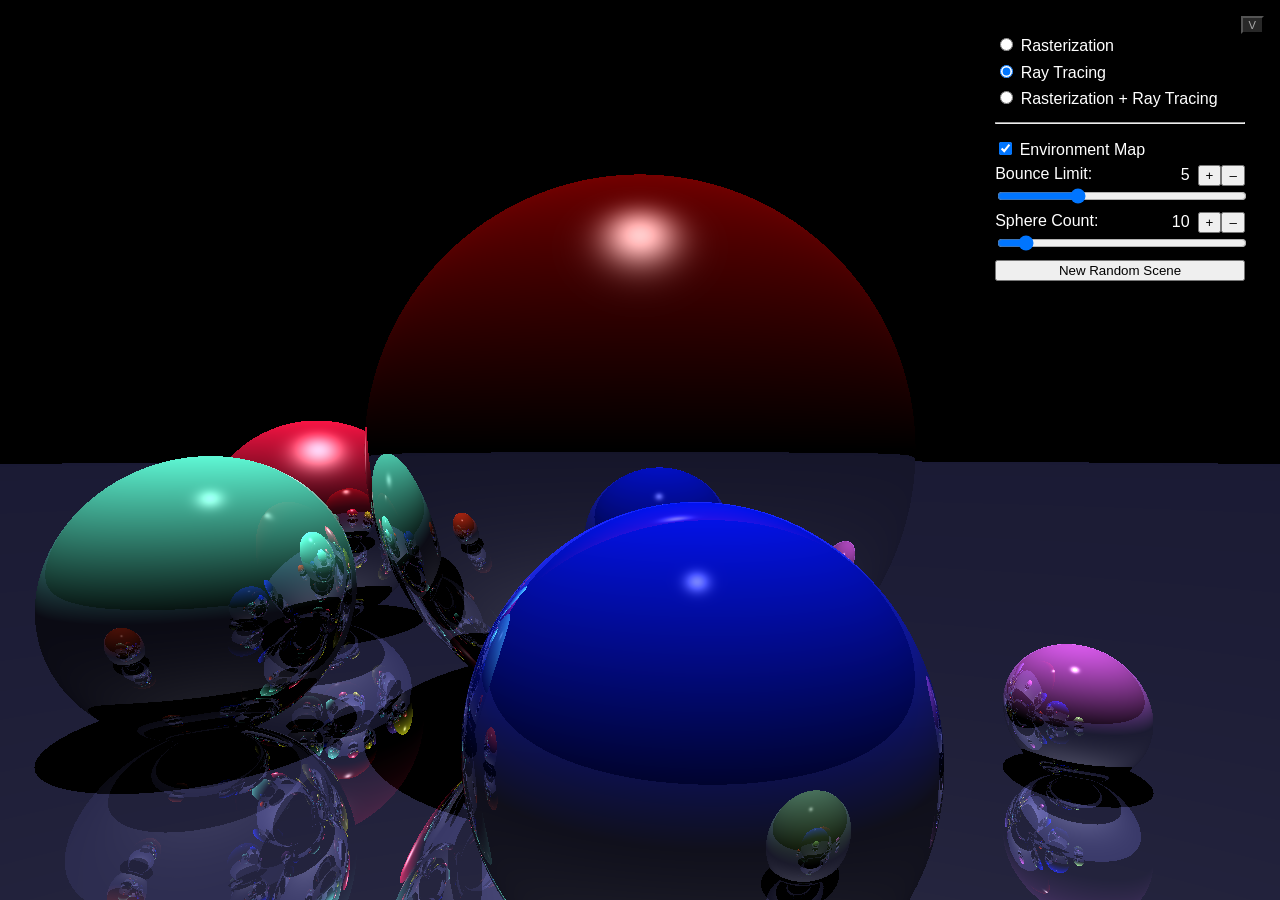
<file: homework_5/project6.html>
<!-- Copyright 2020, Cem Yuksel, University of Utah -->
<html>
<head>
<title>CS 4600 - Project 6</title>
<script type="text/javascript" id="includedscript" src="project6.js"></script>

<script type="text/javascript">
document.addEventListener("keydown", keyDownTextField, false);
function keyDownTextField(e) {
	var keyCode = e.keyCode;
	if(keyCode==115) {	// F4
		document.getElementById('includedscript').remove();
		var head = document.getElementsByTagName('head')[0];
		var script = document.createElement('script');
		script.src= 'project6.js';
		script.id = 'includedscript';
		script.onload = function() {
			primaryRT.init();
			secondaryRT.init();
			DrawScene();
		}
		head.appendChild(script);
		console.log('New script loaded.');
	}
}
</script>

<script id="sphereVS" type="x-shader/x-vertex">
attribute vec3 p;
uniform mat4  mvp;
uniform vec3  center;
uniform float radius;
varying vec3 pos;
varying vec3 normal;
void main()
{
	pos = p*radius + center;
    gl_Position = mvp * vec4(pos,1);
	normal = p;
}
</script>

<script id="sphereFS" type="x-shader/x-fragment">
precision mediump float;
struct Material {
	vec3  k_d;	// diffuse coefficient
	vec3  k_s;	// specular coefficient
	float n;	// specular exponent
};
struct Light {
	vec3 position;
	vec3 intensity;
};
uniform samplerCube envMap;
uniform Light    light;
uniform vec3     campos;
uniform Material mtl;
varying vec3     pos;
varying vec3     normal;
void main()
{
	vec3 nrm = normalize(normal);
	vec3 view = normalize( campos - pos );
	vec3 color = vec3(0,0,0);
	vec3 L = normalize( light.position - pos );
	float c = dot( nrm, L );
	if ( c > 0.0 ) {
		vec3 clr = c * mtl.k_d;
		vec3 h = normalize( L + view );
		float s = dot( nrm, h );
		if ( s > 0.0 ) {
			clr += mtl.k_s * pow( s, mtl.n );
		}
		color += clr * light.intensity;
	}
	if ( mtl.k_s.r + mtl.k_s.g + mtl.k_s.b > 0.0 ) {
		vec3 dir = reflect( -view, nrm );
		color += mtl.k_s * textureCube( envMap, dir.xzy ).rgb;
	}
	gl_FragColor = vec4(color,1);
}
</script>

<script id="raytraceVS" type="x-shader/x-vertex">
attribute vec3 p;
uniform mat4 proj;
uniform mat4 c2w;
varying vec3 ray_pos;
varying vec3 ray_dir;
void main()
{
    gl_Position = proj * vec4(p,1);
	vec4 rp = c2w * vec4(0,0,0,1);
	ray_pos = rp.xyz;
	vec4 rd = c2w * vec4(p,1);
	ray_dir = rd.xyz - ray_pos;
}
</script>

<script id="envFS" type="x-shader/x-fragment">
precision mediump float;
varying vec3 ray_dir;
uniform samplerCube envMap;
void main()
{
	gl_FragColor = textureCube( envMap, ray_dir.xzy );
}
</script>

<script type="text/javascript">
function TriSphere(subdiv)
{
	var faces = [];
	var verts = [];
	verts.push(0,0, 1);
	verts.push(0,0,-1);
	var vpt = 0;
	var vpb = 1;
	var vi = 2;
	for ( var i=1; i<subdiv; ++i ) {
		var a = Math.PI * i / (2*subdiv);
		var z = Math.cos(a);
		var r = Math.sin(a);
		a = 0;
		var da = Math.PI / (2*i);
		var v0t = vpt;
		var v0b = vpb;
		var v1t = vi++;
		var v1b = vi++;
		verts.push(r,0, z);
		verts.push(r,0,-z);
		for ( var s=0; s<4; ++s ) {
			for ( var j=1; j<i; ++j ) {
				a += da;
				var x = Math.cos(a)*r;
				var y = Math.sin(a)*r;
				verts.push( x, y,  z );
				verts.push( x, y, -z );
				faces.push( v0t, vi-2, vi );
				faces.push( v0t, vi, v0t+2 );
				faces.push( v0b, vi-1, vi+1 );
				faces.push( v0b, vi+1, v0b+2 );
				v0t+=2;
				v0b+=2;
				vi+=2;
			}
			if ( s < 3 ) {
				a += da;
				var x = Math.cos(a)*r;
				var y = Math.sin(a)*r;
				verts.push( x, y,  z );
				verts.push( x, y, -z );
				faces.push( v0t, vi-2, vi );
				faces.push( v0b, vi-1, vi+1 );
				vi+=2;
			}
		}
		if ( i > 1 ) {
			faces[ faces.length-7 ] = vpt;
			faces[ faces.length-1 ] = vpb;
		}
		faces.push( vpt, vi-2, v1t );
		faces.push( vpb, vi-1, v1b );
		vpt = v1t;
		vpb = v1b;
	}
	var a = 0;
	var da = Math.PI / (2*subdiv);
	verts.push(1,0,0);
	var v0t = vpt;
	var v0b = vpb;
	var v1 = vi++;
	for ( var s=0; s<4; ++s ) {
		for ( var j=1; j<subdiv; ++j ) {
			a += da;
			var x = Math.cos(a);
			var y = Math.sin(a);
			verts.push( x, y, 0 );
			faces.push( v0t, vi-1, vi );
			faces.push( v0t, vi, v0t+2 );
			faces.push( v0b, vi-1, vi );
			faces.push( v0b, vi, v0b+2 );
			v0t+=2;
			v0b+=2;
			vi++;
		}
		if ( s < 3 ) {
			a += da;
			var x = Math.cos(a);
			var y = Math.sin(a);
			verts.push( x, y, 0 );
			faces.push( v0t, vi-1, vi );
			faces.push( v0b, vi-1, vi );
			vi++;
		}
	}
	if ( subdiv > 1 ) {
		faces[ faces.length-7 ] = vpt;
		faces[ faces.length-1 ] = vpb;
	}
	faces.push( vpt, vi-1, v1 );
	faces.push( vpb, vi-1, v1 );
	return { pos:verts, elems:faces };
}

var triSphere = {
	init()
	{
		var b = TriSphere(20);
		this.pbuf = gl.createBuffer();
		gl.bindBuffer(gl.ARRAY_BUFFER, this.pbuf);
		gl.bufferData(gl.ARRAY_BUFFER, new Float32Array(b.pos), gl.STATIC_DRAW);
		this.ebuf = gl.createBuffer();
		gl.bindBuffer(gl.ELEMENT_ARRAY_BUFFER, this.ebuf);
		gl.bufferData(gl.ELEMENT_ARRAY_BUFFER, new Uint16Array(b.elems), gl.STATIC_DRAW);
		this.count = b.elems.length;
	},
	draw( vp )
	{
		gl.bindBuffer( gl.ARRAY_BUFFER, this.pbuf );
		gl.vertexAttribPointer( vp, 3, gl.FLOAT, false, 0, 0 );
		gl.enableVertexAttribArray( vp );
		gl.bindBuffer( gl.ELEMENT_ARRAY_BUFFER, this.ebuf );
		gl.drawElements( gl.TRIANGLES, this.count, gl.UNSIGNED_SHORT, 0 );
	}
};

class SphereProg
{
	init()
	{
		this.mvp     = gl.getUniformLocation( this.prog, 'mvp' );
		this.campos  = gl.getUniformLocation( this.prog, 'campos' );
		this.center  = gl.getUniformLocation( this.prog, 'center' );
		this.radius  = gl.getUniformLocation( this.prog, 'radius' );
		this.mtl_k_d = gl.getUniformLocation( this.prog, 'mtl.k_d' );
		this.mtl_k_s = gl.getUniformLocation( this.prog, 'mtl.k_s' );
		this.mtl_n   = gl.getUniformLocation( this.prog, 'mtl.n' );
		this.vp      = gl.getAttribLocation ( this.prog, 'p' );
	}
	setTrans( mvp, campos )
	{
		gl.useProgram( this.prog );
		gl.uniformMatrix4fv( this.mvp, false, mvp );
		gl.uniform3fv( this.campos, campos );
	}
	setLight( pos, intens )
	{
		gl.useProgram( this.prog );
		gl.uniform3fv( gl.getUniformLocation( this.prog, 'light.position'  ), pos    );
		gl.uniform3fv( gl.getUniformLocation( this.prog, 'light.intensity' ), intens );
	}
	draw( sphere )
	{
		gl.useProgram( this.prog );
		gl.uniform3fv( this.center,  sphere.center  );
		gl.uniform1f ( this.radius,  sphere.radius  );
		gl.uniform3fv( this.mtl_k_d, sphere.mtl.k_d );
		gl.uniform3fv( this.mtl_k_s, sphere.mtl.k_s );
		gl.uniform1f ( this.mtl_n,   sphere.mtl.n   );
		triSphere.draw( this.vp );
	}
};

class SphereDrawer extends SphereProg
{
	constructor()
	{
		super();
		this.prog = InitShaderProgramFromScripts( 'sphereVS', 'sphereFS' );
		this.init();
	}
};

const transZmin = 1.001;
const transZmax = 10;
const maxBounceLimit = 16;

var sphereDrawer;
var canvas, gl;
var perspectiveMatrix;	// perspective projection matrix
var environmentTexture;
var viewRotX=0, viewRotZ=0, transZ=3;
var sphereCount = 10;
var primaryRT, secondaryRT;

var fixed_spheres = [
	{
		center: [ 0, 0, -10001.0 ],
		radius: 10000.0,
		mtl: {
			k_d: [ 0.1, 0.1, 0.2 ],
			k_s: [ 0.2, 0.2, 0.2 ],
			n: 10
		}
	},
	{
		center: [ 0, 0, 0 ],
		radius: 1.0,
		mtl: {
			k_d: [ 0.5, 0.0, 0.0 ],
			k_s: [ 0.8, 0.8, 0.8 ],
			n: 100
		}
	},
];

var spheres = fixed_spheres.slice();

var lights = [
	{
		position:  [ 0, 0, 1000 ],
		intensity: [ 1, 1, 1 ]
	}
];

const raytraceFS_header = `
	precision highp float;
	precision highp int;
`;

const raytraceFS_primary = `
	varying vec3 ray_pos;
	varying vec3 ray_dir;

	void main()
	{
		Ray primary_ray;
		primary_ray.pos = ray_pos;
		primary_ray.dir = ray_dir;
		gl_FragColor = RayTracer( primary_ray );
	}
`;

const raytraceFS_secondary = `
	uniform Material mtl;
	uniform vec3     campos;
	varying vec3     pos;
	varying vec3     normal;
	void main()
	{
		vec3 nrm = normalize( normal );
		vec3 view = normalize( campos - pos );
		vec3 color = Shade( mtl, pos, nrm, view );
		if ( mtl.k_s.r > 0.0 || mtl.k_s.g > 0.0 || mtl.k_s.b > 0.0 ) 
		{
			Ray ray;
			ray.pos = pos;
			ray.dir = reflect( -view, nrm );
			vec4 reflection = RayTracer( ray );
			color += mtl.k_s * reflection.rgb;
		}
		gl_FragColor = vec4( color, 1 );
	}
`;

class RayTracer
{
	constructor()
	{
		this.bounceLimit = 5;
	}
	initProg( vs, fs )
	{
		if ( this.prog ) gl.deleteProgram( this.prog );

		const raytraceFS_head = raytraceFS_header + `
			#define NUM_SPHERES ` + spheres.length + `
			#define NUM_LIGHTS  ` + lights.length + `
			#define MAX_BOUNCES ` + maxBounceLimit + `
		`;
		this.prog = InitShaderProgram( vs, raytraceFS_head+raytraceFS+fs );
		if ( ! this.prog ) return;
		
		function setMaterial( prog, v, mtl )
		{
			gl.uniform3fv( gl.getUniformLocation( prog, v+'.k_d' ), mtl.k_d );
			gl.uniform3fv( gl.getUniformLocation( prog, v+'.k_s' ), mtl.k_s );
			gl.uniform1f ( gl.getUniformLocation( prog, v+'.n'   ), mtl.n   );
		}
		
		gl.useProgram( this.prog );
		gl.uniform1i( gl.getUniformLocation( this.prog, 'bounceLimit' ), this.bounceLimit );
		for ( var i=0; i<spheres.length; ++i ) {
			gl.uniform3fv( gl.getUniformLocation( this.prog, 'spheres['+i+'].center' ), spheres[i].center );
			gl.uniform1f ( gl.getUniformLocation( this.prog, 'spheres['+i+'].radius' ), spheres[i].radius );
			setMaterial( this.prog, 'spheres['+i+'].mtl', spheres[i].mtl );
		}
		for ( var i=0; i<lights.length; ++i ) {
			gl.uniform3fv( gl.getUniformLocation( this.prog, 'lights['+i+'].position'  ), lights[i].position  );
			gl.uniform3fv( gl.getUniformLocation( this.prog, 'lights['+i+'].intensity' ), lights[i].intensity );
		}
		this.updateProj();
	}
	updateProj()
	{
		if ( ! this.prog ) return;
		gl.useProgram( this.prog );
		var proj = gl.getUniformLocation( this.prog, 'proj' );
		gl.uniformMatrix4fv( proj, false, perspectiveMatrix );
	}
	setBounceLimit( bounceLimit )
	{
		this.bounceLimit = bounceLimit;
		if ( ! this.prog ) return;
		gl.useProgram( this.prog );
		gl.uniform1i( gl.getUniformLocation( this.prog, 'bounceLimit' ), this.bounceLimit );
	}
};

class PrimaryRayTracer extends RayTracer
{
	init()
	{
		this.initProg( document.getElementById('raytraceVS').text, raytraceFS_primary );
	}
	draw( trans )
	{
		if ( ! this.prog ) return;
		screenQuad.draw( this.prog, trans );
	}
}

class SecondaryRayTracer extends RayTracer
{
	constructor()
	{
		super();
		this.sphere = new SphereProg;
	}
	init()
	{
		this.initProg( document.getElementById('sphereVS').text, raytraceFS_secondary );
		if ( ! this.prog ) return;
		this.sphere.prog = this.prog;
		this.sphere.init();
	}
	draw( mvp, trans )
	{
		if ( ! this.prog ) return;
		background.draw( trans );
		this.sphere.setTrans( mvp, [ trans.camToWorld[12], trans.camToWorld[13], trans.camToWorld[14] ] );
		spheres.forEach( s => this.sphere.draw(s) );
	}
}

var screenQuad = {
	init( fov, z )
	{
		if ( ! this.vbuf ) this.vbuf = gl.createBuffer();
		const r = canvas.width / canvas.height;
		const ff = Math.PI * fov / 180;
		const tant_2 = Math.tan( ff/2 );
		const y = z * tant_2;
		const x = y * r;
		const rtp = [
			-x, -y, -z,
			 x, -y, -z,
			 x,  y, -z,
			-x, -y, -z,
			 x,  y, -z,
			-x,  y, -z,
		];
		gl.bindBuffer(gl.ARRAY_BUFFER, this.vbuf);
		gl.bufferData(gl.ARRAY_BUFFER, new Float32Array(rtp), gl.STATIC_DRAW);
	},
	draw( prog, trans )
	{
		gl.useProgram( prog );
		gl.uniformMatrix4fv( gl.getUniformLocation( prog, 'c2w' ), false, trans.camToWorld );
		gl.bindBuffer( gl.ARRAY_BUFFER, this.vbuf );
		var p = gl.getAttribLocation ( prog, 'p' );
		gl.vertexAttribPointer( p, 3, gl.FLOAT, false, 0, 0 );
		gl.enableVertexAttribArray( p );
		gl.drawArrays( gl.TRIANGLES, 0, 6 );
	}
};

var background = {
	init()
	{
		this.prog = InitShaderProgramFromScripts( 'raytraceVS', 'envFS' );
	},
	updateProj()
	{
		gl.useProgram( this.prog );
		gl.uniformMatrix4fv( gl.getUniformLocation( this.prog, 'proj' ), false, perspectiveMatrix );
	},
	draw( trans )
	{
		gl.depthMask( false );
		screenQuad.draw( this.prog, trans );
		gl.depthMask( true );
	}
};

function InitScene()
{
	spheres = fixed_spheres.slice();
	const count = sphereCount;
	const size = Math.sqrt(count)/2 + 1;
	for ( var i=1; i<count; ++i ) {
		var valid = false;
		var x, y, z, r;
		while ( ! valid ) {
			a = Math.random() * Math.PI * 2;
			b = Math.random() * size;
			x = Math.cos(a) * b;
			y = Math.sin(a) * b;
			r = Math.random()*0.6 + 0.1;
			z = r-1;
			valid = true;
			for ( var j=1; j<spheres.length; ++j ) {
				const c = spheres[j].center;
				const dx = c[0] - x;
				const dy = c[1] - y;
				const dz = c[2] - z;
				const len = Math.sqrt( dx*dx + dy*dy + dz*dz );
				if ( len < r + spheres[j].radius ) {
					valid = false;
					break;
				}
			}
		}
		const ks = Math.random();
		const n = Math.random()*1000;
		spheres.push({
			center: [x,y,z],
			radius: r,
			mtl: {
				k_d: [ Math.random(), Math.random(), Math.random() ],
				k_s: [ ks, ks, ks ],
				n: n
			}
		});
	}
	primaryRT.init();
	secondaryRT.init();
}

function InitEnvironmentMap()
{
	environmentTexture = gl.createTexture();
	gl.bindTexture( gl.TEXTURE_CUBE_MAP, environmentTexture );
	
	const url = 'https://webglfundamentals.org/webgl/resources/images/computer-history-museum/';
	const files = [
	  'pos-x.jpg',
	  'neg-x.jpg',
	  'pos-y.jpg',
	  'neg-y.jpg',
	  'pos-z.jpg',
	  'neg-z.jpg',
	];
	const faces = [
		gl.TEXTURE_CUBE_MAP_POSITIVE_X,
		gl.TEXTURE_CUBE_MAP_NEGATIVE_X,
		gl.TEXTURE_CUBE_MAP_POSITIVE_Y,
		gl.TEXTURE_CUBE_MAP_NEGATIVE_Y,
		gl.TEXTURE_CUBE_MAP_POSITIVE_Z,
		gl.TEXTURE_CUBE_MAP_NEGATIVE_Z,
	];

	var loaded = 0;
	for ( var i=0; i<6; ++i ) {
		gl.texImage2D( faces[i], 0, gl.RGBA, 128, 128, 0, gl.RGBA, gl.UNSIGNED_BYTE, null );
		const img = new Image();
		img.crossOrigin = "anonymous";
		img.face = faces[i];
		img.onload = function() {
			gl.bindTexture( gl.TEXTURE_CUBE_MAP, environmentTexture );
			gl.texImage2D( this.face, 0, gl.RGBA, gl.RGBA, gl.UNSIGNED_BYTE, this );
			loaded++;
			if ( loaded == 6 ) {
				gl.generateMipmap(gl.TEXTURE_CUBE_MAP);
				DrawScene();
			}
		};
		img.src = url + files[i];
	}
	gl.texParameteri( gl.TEXTURE_CUBE_MAP, gl.TEXTURE_MIN_FILTER, gl.LINEAR_MIPMAP_LINEAR );
}

// Called once to initialize
function InitWebGL()
{
	// Initialize the WebGL canvas
	canvas = document.getElementById("canvas");
	canvas.oncontextmenu = function() {return false;};
	gl = canvas.getContext("webgl", {antialias: false, depth: true});	// Initialize the GL context
	if (!gl) {
		alert("Unable to initialize WebGL. Your browser or machine may not support it.");
		return;
	}
	
	// Initialize settings
	gl.clearColor(0,0,0,0);
	gl.enable(gl.DEPTH_TEST);
	
	InitEnvironmentMap();

	triSphere.init();
	background.init();

	primaryRT   = new PrimaryRayTracer;
	secondaryRT = new SecondaryRayTracer;

	sphereDrawer = new SphereDrawer;
	sphereDrawer.setLight( lights[0].position, lights[0].intensity );

	UpdateCanvasSize();
	InitScene();
}

// Called every time the window size is changed.
function UpdateCanvasSize()
{
	canvas.style.width  = "100%";
	canvas.style.height = "100%";
	const pixelRatio = window.devicePixelRatio || 1;
	canvas.width  = pixelRatio * canvas.clientWidth;
	canvas.height = pixelRatio * canvas.clientHeight;
	const width  = (canvas.width  / pixelRatio);
	const height = (canvas.height / pixelRatio);
	canvas.style.width  = width  + 'px';
	canvas.style.height = height + 'px';
	gl.viewport( 0, 0, canvas.width, canvas.height );
	UpdateProjectionMatrix();
}

function UpdateProjectionMatrix()
{
	const fov = 60;
	var r = canvas.width / canvas.height;
	var n = 0.1;
	const min_n = 0.001;
	if ( n < min_n ) n = min_n;
	var f = transZmax*100;
	var ff = Math.PI * fov / 180;
	var tant_2 = Math.tan( ff/2 );
	var s = 1 / tant_2;
	perspectiveMatrix = [
		s/r, 0, 0, 0,
		0, s, 0, 0,
		0, 0, -(n+f)/(f-n), -1,
		0, 0, -2*n*f/(f-n), 0
	];
	
	screenQuad.init(fov,(n+f)/2);
	background.updateProj();
	primaryRT.updateProj();
	secondaryRT.updateProj();
}

function GetTrans()
{
	function dot(a,b) { return a[0]*b[0] + a[1]*b[1] + a[2]*b[2]; }

	var cz = Math.cos( viewRotZ );
	var sz = Math.sin( viewRotZ );
	var cx = Math.cos( viewRotX );
	var sx = Math.sin( viewRotX );

	var z = [ cx*sz, -cx*cz, sx ];
	var c = [ z[0]*transZ, z[1]*transZ, z[2]*transZ ];	
	var xlen = Math.sqrt( z[0]*z[0] + z[1]*z[1] );
	var x = [ -z[1]/xlen, z[0]/xlen, 0 ];
	var y = [ z[1]*x[2] - z[2]*x[1], z[2]*x[0] - z[0]*x[2], z[0]*x[1] - z[1]*x[0] ];
	
	var worldToCam = [
		x[0], y[0], z[0], 0,
		x[1], y[1], z[1], 0,
		x[2], y[2], z[2], 0,
		-dot(x,c), -dot(y,c), -dot(z,c), 1,
	];
	var camToWorld = [
		x[0], x[1], x[2], 0,
		y[0], y[1], y[2], 0,
		z[0], z[1], z[2], 0,
		c[0], c[1], c[2], 1
	];
	return { camToWorld:camToWorld, worldToCam:worldToCam };
}

// This is the main function that handled WebGL drawing
function DrawScene()
{
	gl.flush();
	
	var trans = GetTrans();
	var mvp = MatrixMult( perspectiveMatrix, trans.worldToCam );

	// Clear the screen and the depth buffer.
	gl.clear( gl.COLOR_BUFFER_BIT | gl.DEPTH_BUFFER_BIT );

	// Rasterization
	if ( document.getElementById('raster').checked ) {
		background.draw( trans );
		sphereDrawer.setTrans( mvp, [ trans.camToWorld[12], trans.camToWorld[13], trans.camToWorld[14] ] );
		spheres.forEach( s => sphereDrawer.draw(s) );
	}
	
	// Ray Tracing
	if ( document.getElementById('raytrace').checked ) {
		primaryRT.draw( trans );
	}
	
	// Rasterization + Ray Tracing
	if ( document.getElementById('secondary').checked ) {
		secondaryRT.draw( mvp, trans );
	}
}

// This is a helper function for compiling the given vertex and fragment shader script ids into a program.
function InitShaderProgramFromScripts( vs, fs )
{
	return InitShaderProgram( document.getElementById(vs).text, document.getElementById(fs).text );	
}

// This is a helper function for compiling the given vertex and fragment shader source code into a program.
function InitShaderProgram( vsSource, fsSource )
{
	const vs = CompileShader( gl.VERTEX_SHADER,   vsSource );
	const fs = CompileShader( gl.FRAGMENT_SHADER, fsSource );

	if ( ! vs || ! fs ) return null;
	
	const prog = gl.createProgram();
	gl.attachShader(prog, vs);
	gl.attachShader(prog, fs);
	gl.linkProgram(prog);

	if (!gl.getProgramParameter(prog, gl.LINK_STATUS)) {
		alert('Unable to initialize the shader program: ' + gl.getProgramInfoLog(prog));
		return null;
	}
	return prog;
}

// This is a helper function for compiling a shader, called by InitShaderProgram().
function CompileShader( type, source )
{
	const shader = gl.createShader(type);
	gl.shaderSource(shader, source);
	gl.compileShader(shader);
	if (!gl.getShaderParameter( shader, gl.COMPILE_STATUS) ) {
		alert('An error occurred compiling shader:\n' + gl.getShaderInfoLog(shader));
		gl.deleteShader(shader);
		return null;
	}
	return shader;
}

// Multiplies two matrices and returns the result A*B.
// The arguments A and B are arrays, representing column-major matrices.
function MatrixMult( A, B )
{
	var C = [];
	for ( var i=0; i<4; ++i ) {
		for ( var j=0; j<4; ++j ) {
			var v = 0;
			for ( var k=0; k<4; ++k ) {
				v += A[j+4*k] * B[k+4*i];
			}
			C.push(v);
		}
	}
	return C;
}

window.onload = function() {
	InitWebGL();
	canvas.zoom = function( s ) {
		transZ *= s/canvas.height + 1;
		if ( transZ < transZmin ) transZ = transZmin;
		if ( transZ > transZmax ) transZ = transZmax;
		UpdateProjectionMatrix();
		DrawScene();
	}
	canvas.onwheel = function() { canvas.zoom(0.3*event.deltaY); }
	canvas.onmousedown = function() {
		var cx = event.clientX;
		var cy = event.clientY;
		if ( event.ctrlKey ) {
			canvas.onmousemove = function() {
				canvas.zoom(5*(event.clientY - cy));
				cy = event.clientY;
			}
		} else {
			canvas.onmousemove = function() {
				viewRotZ += (cx - event.clientX)/canvas.width*5;
				viewRotX -= (cy - event.clientY)/canvas.height*5;
				cx = event.clientX;
				cy = event.clientY;
				const eps = 0.01;
				if ( viewRotX < -0.1 ) viewRotX = -0.1;
				if ( viewRotX > Math.PI/2 - eps ) viewRotX = Math.PI/2 - eps;
				UpdateProjectionMatrix();
				DrawScene();
			}
		}
	}
	canvas.onmouseup = canvas.onmouseleave = function() {
		canvas.onmousemove = null;
	}
	
	DrawScene();
};

function WindowResize()
{
	UpdateCanvasSize();
	DrawScene();
}

function UseEnvironmentMap( param )
{
	gl.bindTexture( gl.TEXTURE_CUBE_MAP, param.checked ? environmentTexture : null );
	DrawScene();
}

function IncBounceLimit( inc )
{
	var b = parseInt(document.getElementById('bounces-value').innerText);
	b += inc;
	if ( b < 0 ) b = 0;
	if ( b > maxBounceLimit ) b = maxBounceLimit;
	SetBounceLimit( b );
	document.getElementById('bounces-range').value = b;
}

function SetBounceLimit( b )
{
	document.getElementById('bounces-value').innerText = b;
	primaryRT.setBounceLimit( b );
	secondaryRT.setBounceLimit( b );
	UpdateProjectionMatrix();
	DrawScene();
}

function IncCount( inc )
{
	var c = parseInt(document.getElementById('count-value').innerText);
	c += inc;
	if ( c < 1 ) c = 1;
	if ( c > 100 ) c = 100;
	SetCount( c );
	document.getElementById('count-range').value = c;
	NewScene();
}

function SetCount( c )
{
	document.getElementById('count-value').innerText = c;
	sphereCount = c;
}

function NewScene()
{
	InitScene();
	primaryRT.init();
	secondaryRT.init();
	DrawScene();
}

function ShowControls()
{
	var c = document.getElementById('controls');
	c.style.display = c.style.display == 'none' ? '' : 'none';
}

///////////////////////////////////////////////////////////////////////////////////
</script>

<style>
html {
	color: white;
	background-color: black;
	font-family: Arial;
	overflow: hidden;
}
body {
	padding: 0;
	margin: 0;
}
input[type=checkbox], label {
	cursor: hand;
}
input[type=range] {
	width: 100%;
}
canvas {
	display: block;
	position: absolute;
	top:  0;
	left: 0;
	width:  100%;
	height: 100%;
}
#canvas-div {
	position: relative;
	width: 100%;
	height: 100%;
}
#controls-div {
	background-color: rgba(0,0,0,0.5);
	position: absolute;
	right: 1em;
	top: 1em;
	width: 18em;
}
#controls {
	padding: 1em;
}
.control {
	padding: 0.2em;
	clear: both;
}
.val {
	float: right;
	text-align: right;
}
.value {
	margin-right: 0.5em;
}
.btn {
	width: 100%;
}
#buttons {
	position: absolute;
	right: 0;
	top: 0;
}
#buttons input[type=button] {
	background-color: rgba(80,80,80,0.5);
	color: #aaa;
	font-size: 70%;
	outline: none;
}
</style>

</head>
<body onresize="WindowResize()">
<div id="canvas-div"><canvas id="canvas"></canvas></div><div id="controls-div">
<div id="buttons"><input type="button" value="V" onclick="ShowControls()"/></div>
<div id="controls">
<div class="control-group">
<div class="control"><input id="raster" name="method" type="radio" onchange="DrawScene()" /><label for="raster"> Rasterization</label><br/></div>
<div class="control"><input id="raytrace" name="method" type="radio" onchange="DrawScene()" checked /><label for="raytrace"> Ray Tracing</label><br/></div>
<div class="control"><input id="secondary" name="method" type="radio" onchange="DrawScene()" /><label for="secondary"> Rasterization + Ray Tracing</label><br/></div>
<div class="control"><hr/></div>
<div class="control"><input id="envmap" name="envmap" type="checkbox" onchange="UseEnvironmentMap(this)" checked /><label for="envmap"> Environment Map</label></div>
<div class="control"><span id="bounces-label">Bounce Limit:</span><span class="val"><span class="value" id="bounces-value">5</span><input type="button" value="+" onclick="IncBounceLimit(1)"><input type="button" value="&ndash;" onclick="IncBounceLimit(-1)"></span><input id="bounces-range" type="range" min="0" max="16" value="5" oninput="SetBounceLimit(this.value)"/></div>
<div class="control"><span id="count-label">Sphere Count:</span><span class="val"><span class="value" id="count-value">10</span><input type="button" value="+" onclick="IncCount(1)"><input type="button" value="&ndash;" onclick="IncCount(-1)"></span><input id="count-range" type="range" min="1" max="100" value="10" oninput="SetCount(this.value)" onchange="NewScene()"/></div>
<div class="control"><input type="button" class="btn" value="New Random Scene" onclick="NewScene()"></div>
</div>
</div>
</div>
</div>
</body>
</html>
</file>
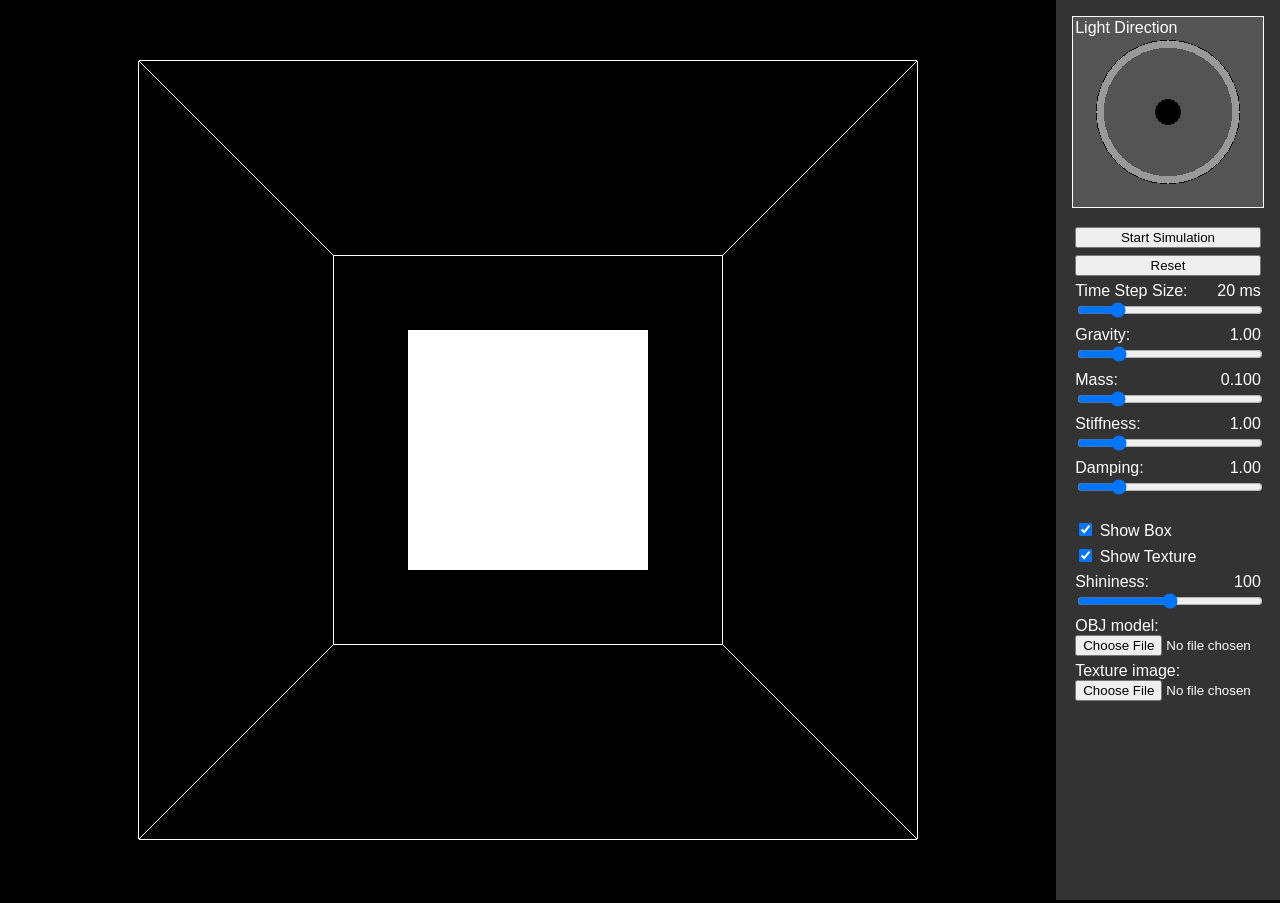
<file: homework_6/project7.html>
<doctype html>
<!-- Copyright 2020, Cem Yuksel, University of Utah -->
<html>
<head>
<title>CS 4600 - Project 7</title>
<script type="text/javascript" id="includedscript" src="project7.js"></script>
<script type="text/javascript" src="obj.js"></script>

<script type="text/javascript">
///////////////////////////////////////////////////////////////////////////////////
// Below is the code for the object that draws lines.
///////////////////////////////////////////////////////////////////////////////////
class BoxDrawer {
	constructor()
	{
		// Compile the shader program
		this.prog = InitShaderProgram( boxVS, boxFS );
		
		// Get the ids of the uniform variables in the shaders
		this.mvp = gl.getUniformLocation( this.prog, 'mvp' );
		
		// Get the ids of the vertex attributes in the shaders
		this.vertPos = gl.getAttribLocation( this.prog, 'pos' );
		
		// Create the buffer objects
		
		this.vertbuffer = gl.createBuffer();
		var pos = [
			-1, -1, -1,
			-1, -1,  1,
			-1,  1, -1,
			-1,  1,  1,
			 1, -1, -1,
			 1, -1,  1,
			 1,  1, -1,
			 1,  1,  1 ];
		gl.bindBuffer(gl.ARRAY_BUFFER, this.vertbuffer);
		gl.bufferData(gl.ARRAY_BUFFER, new Float32Array(pos), gl.STATIC_DRAW);

		this.linebuffer = gl.createBuffer();
		var line = [
			0,1,   1,3,   3,2,   2,0,
			4,5,   5,7,   7,6,   6,4,
			0,4,   1,5,   3,7,   2,6 ];
		gl.bindBuffer(gl.ELEMENT_ARRAY_BUFFER, this.linebuffer);
		gl.bufferData(gl.ELEMENT_ARRAY_BUFFER, new Uint8Array(line), gl.STATIC_DRAW);
	}
	draw( trans )
	{
		// Draw the line segments
		gl.useProgram( this.prog );
		gl.uniformMatrix4fv( this.mvp, false, trans );
		gl.bindBuffer( gl.ARRAY_BUFFER, this.vertbuffer );
		gl.vertexAttribPointer( this.vertPos, 3, gl.FLOAT, false, 0, 0 );
		gl.enableVertexAttribArray( this.vertPos );
		gl.bindBuffer( gl.ELEMENT_ARRAY_BUFFER, this.linebuffer );
		gl.drawElements( gl.LINES, 24, gl.UNSIGNED_BYTE, 0 );
	}
}
// Vertex shader source code
var boxVS = `
	attribute vec3 pos;
	uniform mat4 mvp;
	void main()
	{
		gl_Position = mvp * vec4(pos,1);
	}
`;
// Fragment shader source code
var boxFS = `
	precision mediump float;
	void main()
	{
		gl_FragColor = vec4(1,1,1,1);
	}
`;
///////////////////////////////////////////////////////////////////////////////////
</script>

<script type="text/javascript">
///////////////////////////////////////////////////////////////////////////////////
// Below is the code for the object that draws the selected vertex.
///////////////////////////////////////////////////////////////////////////////////
class PointDrawer {
	constructor()
	{
		// Compile the shader program
		this.prog = InitShaderProgram( pointVS, pointFS );
		
		// Get the ids of the uniform variables in the shaders
		this.mvp = gl.getUniformLocation( this.prog, 'mvp' );

		// Get the ids of the vertex attributes in the shaders
		this.vertPos = gl.getAttribLocation( this.prog, 'pos' );
		
		// Create the buffer objects
		this.vertbuffer = gl.createBuffer();
	}
	setPoint(p)
	{
		if ( this.selVertex == p ) return false;
		this.selVertex = p;
		this.updatePoint();
		return true;
	}
	updatePoint()
	{
		if ( this.selVertex !== undefined ) {
			var pos = [ this.selVertex.x, this.selVertex.y, this.selVertex.z ];
			gl.bindBuffer(gl.ARRAY_BUFFER, this.vertbuffer);
			gl.bufferData(gl.ARRAY_BUFFER, new Float32Array(pos), gl.STATIC_DRAW);
		}
	}
	draw( trans )
	{
		if ( this.selVertex ) {
			gl.useProgram( this.prog );
			gl.uniformMatrix4fv( this.mvp, false, trans );
			gl.bindBuffer( gl.ARRAY_BUFFER, this.vertbuffer );
			gl.vertexAttribPointer( this.vertPos, 3, gl.FLOAT, false, 0, 0 );
			gl.enableVertexAttribArray( this.vertPos );
			gl.disable(gl.DEPTH_TEST);
			gl.drawArrays( gl.POINTS, 0, 1 );
			gl.enable(gl.DEPTH_TEST);
		}
	}
}
// Vertex shader source code
var pointVS = `
	attribute vec3 pos;
	uniform mat4 mvp;
	void main()
	{
		gl_Position = mvp * vec4(pos,1);
		gl_PointSize = 10.0;
	}
`;
// Fragment shader source code
var pointFS = `
	precision mediump float;
	void main()
	{
		gl_FragColor = vec4(1,0,0,1);
	}
`;
///////////////////////////////////////////////////////////////////////////////////
</script>

<script type="text/javascript">
///////////////////////////////////////////////////////////////////////////////////
// Below is the core WebGL initialization code.
///////////////////////////////////////////////////////////////////////////////////
var boxDrawer;
var pointDrawer;
var meshDrawer;
var canvas, gl;
var rotX=0, rotY=0, transY=0, transZ=3;
var MV, MVP; // view matrices

// Called once to initialize
function InitWebGL()
{
	// Initialize the WebGL canvas
	canvas = document.getElementById("canvas");
	canvas.oncontextmenu = function() {return false;};
	gl = canvas.getContext("webgl", {antialias: false, depth: true});	// Initialize the GL context
	if (!gl) {
		alert("Unable to initialize WebGL. Your browser or machine may not support it.");
		return;
	}
	
	// Initialize settings
	gl.clearColor(0,0,0,0);
	gl.enable(gl.DEPTH_TEST);
	
	// Initialize the programs and buffers for drawing
	boxDrawer   = new BoxDrawer();
	pointDrawer = new PointDrawer();
	meshDrawer  = new MeshDrawer();
	
	// Set the viewport size
	UpdateCanvasSize();
}

// Called every time the window size is changed.
function UpdateCanvasSize()
{
	canvas.style.width  = "100%";
	canvas.style.height = "100%";
	const pixelRatio = window.devicePixelRatio || 1;
	canvas.width  = pixelRatio * canvas.clientWidth;
	canvas.height = pixelRatio * canvas.clientHeight;
	const width  = (canvas.width  / pixelRatio);
	const height = (canvas.height / pixelRatio);
	canvas.style.width  = width  + 'px';
	canvas.style.height = height + 'px';
	gl.viewport( 0, 0, canvas.width, canvas.height );
	UpdateViewMatrices();
}

function ProjectionMatrix( c, z, fov_angle=60 )
{
	var r = c.width / c.height;
	var n = (z - 1.74);
	const min_n = 0.001;
	if ( n < min_n ) n = min_n;
	var f = (z + 1.74);;
	var fov = 3.145 * fov_angle / 180;
	var s = 1 / Math.tan( fov/2 );
	return [
		s/r, 0, 0, 0,
		0, s, 0, 0,
		0, 0, (n+f)/(f-n), 1,
		0, 0, -2*n*f/(f-n), 0
	];
}

function UpdateViewMatrices()
{
	var perspectiveMatrix = ProjectionMatrix( canvas, transZ );
	MV  = GetModelViewMatrix( 0, transY, transZ, rotX, rotY );
	MVP = MatrixMult( perspectiveMatrix, MV );
}

// This is the main function that handled WebGL drawing
function DrawScene()
{
	// Clear the screen and the depth buffer.
	gl.clear( gl.COLOR_BUFFER_BIT | gl.DEPTH_BUFFER_BIT );
	
	// Draw the curve and then the line segments that connect the control points.
	var nrmTrans = [ MV[0],MV[1],MV[2], MV[4],MV[5],MV[6], MV[8],MV[9],MV[10] ];
	meshDrawer.draw( MVP, MV, nrmTrans );
	if ( showBox.checked ) {
		boxDrawer.draw( MVP );
	}
	pointDrawer.draw( MVP );
}

// This is a helper function for compiling the given vertex and fragment shader source code into a program.
function InitShaderProgram( vsSource, fsSource, wgl=gl )
{
	const vs = CompileShader( wgl.VERTEX_SHADER,   vsSource, wgl );
	const fs = CompileShader( wgl.FRAGMENT_SHADER, fsSource, wgl );

	const prog = wgl.createProgram();
	wgl.attachShader(prog, vs);
	wgl.attachShader(prog, fs);
	wgl.linkProgram(prog);

	if (!wgl.getProgramParameter(prog, wgl.LINK_STATUS)) {
		alert('Unable to initialize the shader program: ' + wgl.getProgramInfoLog(prog));
		return null;
	}
	return prog;
}

// This is a helper function for compiling a shader, called by InitShaderProgram().
function CompileShader( type, source, wgl=gl )
{
	const shader = wgl.createShader(type);
	wgl.shaderSource(shader, source);
	wgl.compileShader(shader);
	if (!wgl.getShaderParameter( shader, wgl.COMPILE_STATUS) ) {
		alert('An error occurred compiling shader:\n' + wgl.getShaderInfoLog(shader));
		wgl.deleteShader(shader);
		return null;
	}
	return shader;
}

// Multiplies two matrices and returns the result A*B.
// The arguments A and B are arrays, representing column-major matrices.
function MatrixMult( A, B )
{
	var C = Array(16);
	for ( var i=0, m=0; i<4; ++i ) {
		for ( var j=0; j<4; ++j, ++m ) {
			var v = 0;
			for ( var k=0; k<4; ++k ) {
				v += A[j+4*k] * B[k+4*i];
			}
			C[m] = v;
		}
	}
	return C;
}

// Returns the inverse of the given 4x4 matrix
function MatrixInverse( m )
{
	var r = Array(16);
	
	var v_11_14__10_15 = m[11] * m[14] - m[10] * m[15];
	var v_10_15__11_14 = m[10] * m[15] - m[11] * m[14];
	var v__7_14___6_15 = m[ 7] * m[14] - m[ 6] * m[15];
	var v__6_11___7_10 = m[ 6] * m[11] - m[ 7] * m[10];

	var v__9_15__11_13 = m[ 9] * m[15] - m[11] * m[13];
	var v_11_13___9_15 = m[11] * m[13] - m[ 9] * m[15];
	var v__5_15___7_13 = m[ 5] * m[15] - m[ 7] * m[13];
	var v__7__9___5_11 = m[ 7] * m[ 9] - m[ 5] * m[11];
	
	var v_10_13___9_14 = m[10] * m[13] - m[ 9] * m[14];
	var v__9_14__10_13 = m[ 9] * m[14] - m[10] * m[13];
	var v__6_13___5_14 = m[ 6] * m[13] - m[ 5] * m[14];
	var v__5_10___6__9 = m[ 5] * m[10] - m[ 6] * m[ 9];
	
	var v_11_12___8_15 = m[11] * m[12] - m[ 8] * m[15];
	var v__8_15__11_12 = m[ 8] * m[15] - m[11] * m[12];
	var v__7_12___4_15 = m[ 7] * m[12] - m[ 4] * m[15];
	var v__4_11___7__8 = m[ 4] * m[11] - m[ 7] * m[ 8];
	
	var v__8_14__10_12 = m[ 8] * m[14] - m[10] * m[12];
	var v_10_12___8_14 = m[10] * m[12] - m[ 8] * m[14];
	var v__4_14___6_12 = m[ 4] * m[14] - m[ 6] * m[12];
	var v__6__8___4_10 = m[ 6] * m[ 8] - m[ 4] * m[10];
	
	var v__9_12___8_13 = m[ 9] * m[12] - m[ 8] * m[13];
	var v__8_13___9_12 = m[ 8] * m[13] - m[ 9] * m[12];
	var v__5_12___4_13 = m[ 5] * m[12] - m[ 4] * m[13];
	var v__4__9___5__8 = m[ 4] * m[ 9] - m[ 5] * m[ 8];

	r[ 0] = m[5] * (-v_11_14__10_15) + m[6] * (-v__9_15__11_13) + m[7] * (-v_10_13___9_14);
	r[ 1] = m[1] * (-v_10_15__11_14) + m[2] * (-v_11_13___9_15) + m[3] * (-v__9_14__10_13);
	r[ 2] = m[1] * (-v__7_14___6_15) + m[2] * (-v__5_15___7_13) + m[3] * (-v__6_13___5_14);
	r[ 3] = m[1] * (-v__6_11___7_10) + m[2] * (-v__7__9___5_11) + m[3] * (-v__5_10___6__9);
	
	r[ 4] = m[4] * ( v_11_14__10_15) + m[6] * (-v_11_12___8_15) + m[7] * (-v__8_14__10_12);
	r[ 5] = m[0] * ( v_10_15__11_14) + m[2] * (-v__8_15__11_12) + m[3] * (-v_10_12___8_14);
	r[ 6] = m[0] * ( v__7_14___6_15) + m[2] * (-v__7_12___4_15) + m[3] * (-v__4_14___6_12);
	r[ 7] = m[0] * ( v__6_11___7_10) + m[2] * (-v__4_11___7__8) + m[3] * (-v__6__8___4_10);
	
	r[ 8] = m[4] * ( v__9_15__11_13) + m[5] * ( v_11_12___8_15) + m[7] * (-v__9_12___8_13);
	r[ 9] = m[0] * ( v_11_13___9_15) + m[1] * ( v__8_15__11_12) + m[3] * (-v__8_13___9_12);
	r[10] = m[0] * ( v__5_15___7_13) + m[1] * ( v__7_12___4_15) + m[3] * (-v__5_12___4_13);
	r[11] = m[0] * ( v__7__9___5_11) + m[1] * ( v__4_11___7__8) + m[3] * (-v__4__9___5__8);

	r[12] = m[4] * ( v_10_13___9_14) + m[5] * ( v__8_14__10_12) + m[6] * ( v__9_12___8_13);
	r[13] = m[0] * ( v__9_14__10_13) + m[1] * ( v_10_12___8_14) + m[2] * ( v__8_13___9_12);
	r[14] = m[0] * ( v__6_13___5_14) + m[1] * ( v__4_14___6_12) + m[2] * ( v__5_12___4_13);
	r[15] = m[0] * ( v__5_10___6__9) + m[1] * ( v__6__8___4_10) + m[2] * ( v__4__9___5__8);

	var det = m[0]*r[0] + m[1]*r[4] + m[2]*r[8] + m[3]*r[12];
	for ( var i=0; i<16; ++i ) r[i] /= det;
	
	return r;
}

///////////////////////////////////////////////////////////////////////////////////
</script>

<script type="text/javascript">
///////////////////////////////////////////////////////////////////////////////////
// Below is the light view control code
///////////////////////////////////////////////////////////////////////////////////

var lightView;

class LightView
{
	constructor()
	{
		this.canvas = document.getElementById("lightcontrol");
		this.canvas.oncontextmenu = function() {return false;};
		this.gl = this.canvas.getContext("webgl", {antialias: false, depth: true});	// Initialize the GL context
		if (!this.gl) {
			alert("Unable to initialize WebGL. Your browser or machine may not support it.");
			return;
		}
		
		// Initialize settings
		this.gl.clearColor(0.33,0.33,0.33,0);
		this.gl.enable(gl.DEPTH_TEST);
		
		this.rotX = 0;
		this.rotY = 0;
		this.posZ = 5;
		
		this.resCircle = 32;
		this.resArrow = 16;
		this.buffer = this.gl.createBuffer();
		var data = [];
		for ( var i=0; i<=this.resCircle; ++i ) {
			var a = 2 * Math.PI * i / this.resCircle;
			var x = Math.cos(a);
			var y = Math.sin(a);
			data.push( x * .9 );
			data.push( y * .9 );
			data.push( 0 );
			data.push( x );
			data.push( y );
			data.push( 0 );
		}
		for ( var i=0; i<=this.resCircle; ++i ) {
			var a = 2 * Math.PI * i / this.resCircle;
			var x = Math.cos(a);
			var y = Math.sin(a);
			data.push( x );
			data.push( y );
			data.push( -.05 );
			data.push( x );
			data.push( y );
			data.push( 0.05 );
		}
		for ( var i=0; i<=this.resArrow; ++i ) {
			var a = 2 * Math.PI * i / this.resArrow;
			var x = Math.cos(a) * .07;
			var y = Math.sin(a) * .07;
			data.push( x );
			data.push( y );
			data.push( -1 );
			data.push( x );
			data.push( y );
			data.push( 0 );
		}
		data.push( 0 );
		data.push( 0 );
		data.push( -1.2 );
		for ( var i=0; i<=this.resArrow; ++i ) {
			var a = 2 * Math.PI * i / this.resArrow;
			var x = Math.cos(a) * .15;
			var y = Math.sin(a) * .15;
			data.push( x );
			data.push( y );
			data.push( -0.9 );
		}
		this.gl.bindBuffer(this.gl.ARRAY_BUFFER, this.buffer);
		this.gl.bufferData(this.gl.ARRAY_BUFFER, new Float32Array(data), this.gl.STATIC_DRAW);
		
		// Set the viewport size
		this.canvas.style.width  = "";
		this.canvas.style.height = "";
		const pixelRatio = window.devicePixelRatio || 1;
		this.canvas.width  = pixelRatio * this.canvas.clientWidth;
		this.canvas.height = pixelRatio * this.canvas.clientHeight;
		const width  = (this.canvas.width  / pixelRatio);
		const height = (this.canvas.height / pixelRatio);
		this.canvas.style.width  = width  + 'px';
		this.canvas.style.height = height + 'px';
		this.gl.viewport( 0, 0, this.canvas.width, this.canvas.height );
		this.proj = ProjectionMatrix( this.canvas, this.posZ, 30 );
		
		// Compile the shader program
		this.prog = InitShaderProgram( lightViewVS, lightViewFS, this.gl );
		this.mvp = this.gl.getUniformLocation( this.prog, 'mvp' );
		this.clr1 = this.gl.getUniformLocation( this.prog, 'clr1' );
		this.clr2 = this.gl.getUniformLocation( this.prog, 'clr2' );
		this.vertPos = this.gl.getAttribLocation( this.prog, 'pos' );
		
		this.draw();
		this.updateLightDir();
		
		this.canvas.onmousedown = function() {
			var cx = event.clientX;
			var cy = event.clientY;
			lightView.canvas.onmousemove = function() {
				lightView.rotY += (cx - event.clientX)/lightView.canvas.width*5;
				lightView.rotX += (cy - event.clientY)/lightView.canvas.height*5;
				cx = event.clientX;
				cy = event.clientY;
				lightView.draw();
				lightView.updateLightDir();
			}
		}
		this.canvas.onmouseup = this.canvas.onmouseleave = function() {
			lightView.canvas.onmousemove = null;
		}
	}
	
	updateLightDir()
	{
		var cy = Math.cos( this.rotY );
		var sy = Math.sin( this.rotY );
		var cx = Math.cos( this.rotX );
		var sx = Math.sin( this.rotX );
		meshDrawer.setLightDir( -sy, cy*sx, -cy*cx );
		DrawScene();
	}
	
	draw()
	{
		// Clear the screen and the depth buffer.
		this.gl.clear( this.gl.COLOR_BUFFER_BIT | this.gl.DEPTH_BUFFER_BIT );
		
		this.gl.bindBuffer( this.gl.ARRAY_BUFFER, this.buffer );
		this.gl.vertexAttribPointer( this.vertPos, 3, this.gl.FLOAT, false, 0, 0 );
		this.gl.enableVertexAttribArray( this.buffer );

		this.gl.useProgram( this.prog );
		var mvp = MatrixMult( this.proj, [ 1,0,0,0, 0,1,0,0, 0,0,1,0, 0,0,this.posZ,1 ] );
		this.gl.uniformMatrix4fv( this.mvp, false, mvp );
		this.gl.uniform3f( this.clr1, 0.6,0.6,0.6 );
		this.gl.uniform3f( this.clr2, 0,0,0 );
		this.gl.drawArrays( this.gl.TRIANGLE_STRIP, 0, this.resCircle*2+2 );

		var mv  = GetModelViewMatrix( 0, 0, this.posZ, this.rotX, this.rotY );
		var mvp = MatrixMult( this.proj, mv );
		this.gl.uniformMatrix4fv( this.mvp, false, mvp );
		this.gl.uniform3f( this.clr1, 1,1,1 );
		this.gl.drawArrays( this.gl.TRIANGLE_STRIP, 0, this.resCircle*2+2 );
		this.gl.drawArrays( this.gl.TRIANGLE_STRIP, this.resCircle*2+2, this.resCircle*2+2 );
		this.gl.uniform3f( this.clr1, 0,0,0 );
		this.gl.uniform3f( this.clr2, 1,1,1 );
		this.gl.drawArrays( this.gl.TRIANGLE_STRIP, this.resCircle*4+4, this.resArrow*2+2 );
		this.gl.drawArrays( this.gl.TRIANGLE_FAN, this.resCircle*4+4 + this.resArrow*2+2, this.resArrow+2 );
	}
}

// Vertex shader source code
const lightViewVS = `
	attribute vec3 pos;
	uniform mat4 mvp;
	void main()
	{
		gl_Position = mvp * vec4(pos,1);
	}
`;
// Fragment shader source code
var lightViewFS = `
	precision mediump float;
	uniform vec3 clr1;
	uniform vec3 clr2;
	void main()
	{
		gl_FragColor = gl_FrontFacing ? vec4(clr1,1) : vec4(clr2,1);
	}
`;
///////////////////////////////////////////////////////////////////////////////////
</script>

<script type="text/javascript">
///////////////////////////////////////////////////////////////////////////////////
// Below is the mass-spring system code
///////////////////////////////////////////////////////////////////////////////////
var massSpring;

class Vec3 {
	constructor( x, y, z ) { this.init(x,y,z); }
	init( x, y, z ) { this.x=x; this.y=y; this.z=z; }
	copy ( ) { return new Vec3( this.x, this.y, this.z ); }
	set  (v) { this.x =v.x; this.y =v.y; this.z =v.z; }
	inc  (v) { this.x+=v.x; this.y+=v.y; this.z+=v.z; }
	dec  (v) { this.x-=v.x; this.y-=v.y; this.z-=v.z; }
	scale(f) { this.x*=f; this.y*=f; this.z*=f; }
	add  (v) { return new Vec3( this.x+v.x, this.y+v.y, this.z+v.z ); }
	sub  (v) { return new Vec3( this.x-v.x, this.y-v.y, this.z-v.z ); }
	dot  (v) { return this.x*v.x + this.y*v.y + this.z*v.z; }
	cross(v) { return new Vec3( this.y*v.z-this.z*v.y, this.z*v.x-this.x*v.z, this.x*v.y-this.y*v.x ); }
	mul  (f) { return new Vec3( this.x*f, this.y*f, this.z*f ); }
	div  (f) { return new Vec3( this.x/f, this.y/f, this.z/f ); }
	len2 ( ) { return this.dot(this); }
	len  ( ) { return Math.sqrt(this.len2()); }
	unit ( ) { return this.div(this.len()); }
	normalize() {
		var l = this.len();
		this.x /= l;
		this.y /= l;
		this.z /= l;
	}
	trans(m) {
		return {
			x: m[0]*this.x + m[4]*this.y + m[ 8]*this.z + m[12],
			y: m[1]*this.x + m[5]*this.y + m[ 9]*this.z + m[13],
			z: m[2]*this.x + m[6]*this.y + m[10]*this.z + m[14],
			w: m[3]*this.x + m[7]*this.y + m[11]*this.z + m[15]
		};
	}
}

function ToVec3(a) { return new Vec3(a[0],a[1],a[2]); }

class MassSpring {

	constructor()
	{
		this.gravity = new Vec3( 0, -2.0, 0 );
		this.mass = .1;
		this.stiffness = 1;
		this.damping = 1;
		this.restitution = .8;
		this.setMesh( document.getElementById('box.obj').text );
	}
	setMesh( objdef )
	{
		this.mesh = new ObjMesh;
		this.mesh.parse( objdef );
		var box = this.mesh.getBoundingBox();
		var shift = [
			-(box.min[0]+box.max[0])/2,
			-(box.min[1]+box.max[1])/2,
			-(box.min[2]+box.max[2])/2
		];
		var size = [
			(box.max[0]-box.min[0])/2,
			(box.max[1]-box.min[1])/2,
			(box.max[2]-box.min[2])/2
		];
		var maxSize = Math.max( size[0], size[1], size[2] );
		var scale = 0.4/maxSize;
		this.mesh.shiftAndScale( shift, scale );
		this.mesh.computeNormals();
		this.reset();
		this.initSprings();
		DrawScene();
	}
	initSprings()
	{
		this.springs = [];
		for ( var i=0; i<this.pos.length; ++i ) {
			for ( var j=i+1; j<this.pos.length; ++j ) {
				var r = this.pos[i].sub(this.pos[j]).len();
				if ( r > .02 ) 
				{
					this.springs.push( { p0:i, p1:j, rest:r } );
				}
			}
		}
	}
	reset()
	{
		this.pos = Array( this.mesh.vpos.length );
		for ( var i=0; i<this.pos.length; ++i ) this.pos[i] = ToVec3( this.mesh.vpos[i] );
		this.vel = Array( this.pos.length );
		for ( var i=0; i<this.vel.length; ++i ) this.vel[i] = new Vec3(0,0,0);
		this.nrm = Array( this.mesh.norm.length );
		for ( var i=0; i<this.nrm.length; ++i ) this.nrm[i] = ToVec3( this.mesh.norm[i] );
		this.buffers = this.mesh.getVertexBuffers();
		meshDrawer.setMesh( this.buffers.positionBuffer, this.buffers.texCoordBuffer, this.buffers.normalBuffer );
	}

	updateMesh()
	{
		function updateBuffer( buffer, faces, verts )
		{
			function addTriangleToBuffer( buffer, bi, vals, i, j, k )
			{
				buffer[bi++] = vals[i].x;
				buffer[bi++] = vals[i].y;
				buffer[bi++] = vals[i].z;
				buffer[bi++] = vals[j].x;
				buffer[bi++] = vals[j].y;
				buffer[bi++] = vals[j].z;
				buffer[bi++] = vals[k].x;
				buffer[bi++] = vals[k].y;
				buffer[bi++] = vals[k].z;
			}
			for ( var i=0, bi=0; i<faces.length; ++i ) {
				var f = faces[i];
				if ( f.length < 3 ) continue;
				addTriangleToBuffer( buffer, bi, verts, f[0], f[1], f[2] );
				bi += 9;
				for ( var j=3; j<f.length; ++j, bi+=9 ) {
					addTriangleToBuffer( buffer, bi, verts, f[0], f[j-1], f[j] );
				}
			}
		}
		
		// update the position buffer
		updateBuffer( this.buffers.positionBuffer, this.mesh.face, this.pos );
		
		// update normals
		for ( var i=0; i<this.nrm.length; ++i ) this.nrm[i].init(0,0,0);
		for ( var i=0; i<this.mesh.face.length; ++i ) {
			var f = this.mesh.face[i];
			var nf = this.mesh.nfac[i];
			var v0 = this.pos[ f[0] ];
			for ( var j=1; j<f.length-1; ++j ) {
				var v1 = this.pos[ f[j] ];
				var v2 = this.pos[ f[j+1] ];
				var e0 = v1.sub(v0);
				var e1 = v2.sub(v0);
				var n  = e0.cross(e1);
				n = n.unit();
				this.nrm[ nf[0  ] ].inc(n);
				this.nrm[ nf[j  ] ].inc(n);
				this.nrm[ nf[j+1] ].inc(n);
			}
		}
		for ( var i=0; i<this.nrm.length; ++i ) this.nrm[i].normalize();
		updateBuffer( this.buffers.normalBuffer, this.mesh.nfac, this.nrm );

		// Update the mesh drawer and redraw scene
		meshDrawer.setMesh( this.buffers.positionBuffer, this.buffers.texCoordBuffer, this.buffers.normalBuffer );

		pointDrawer.updatePoint();
		DrawScene();
	}

	simTimeStep()
	{
		// remember the position of the selected vertex, if any
		var p = this.holdVert ? this.holdVert.copy() : undefined;

		// Update positions and velocities
		var timestep = document.getElementById('timestep').value;
		const dt = timestep / 1000;	// time step in seconds
		const damping = this.damping * this.stiffness * dt;
		SimTimeStep( dt, this.pos, this.vel, this.springs, this.stiffness, damping, this.mass, this.gravity, this.restitution );
		
		// make sure that the selected vertex does not change position
		if ( p ) {
			this.holdVert.set(p);
			this.vel[ this.selVert ].init(0,0,0);
		}
		
		this.updateMesh();
	}
	startSimulation()
	{
		var timestep = document.getElementById('timestep').value;
		if ( ! this.isSimulationRunning() ) this.timer = setInterval( function(){ massSpring.simTimeStep(); }, timestep );
	}
	stopSimulation()
	{
		clearInterval( this.timer );
		this.timer = undefined;
	}
	isSimulationRunning() { return this.timer !== undefined; }
	restartSimulation() { if ( this.isSimulationRunning() ) { this.stopSimulation(); this.startSimulation(); } }
	toggleSimulation( btn )
	{
		if ( this.isSimulationRunning() ) {
			this.stopSimulation();
			btn.value = "Start Simulation";
		} else {
			this.startSimulation();
			btn.value = "Stop Simulation";
		}
	}
	
	mouseMove()
	{
		var m = MousePos();
		this.selVert = undefined;
		var selPt;
		var minDist = 10;
		for ( var i=0; i<this.pos.length; ++i ) {
			var p = this.pos[i];
			var pv = p.trans(MVP);
			var px = pv.x / pv.w;
			var py = pv.y / pv.w;
			var dx = m.x - px;
			var dy = m.y - py;
			var len2 = dx*dx + dy*dy;
			if ( len2 < 0.001 && len2 < minDist ) {
				minDist = len2;
				this.selVert = i;
				selPt = p;
			}
		}
		if ( pointDrawer.setPoint( selPt ) ) {
			DrawScene();
			canvas.className = selPt ? "sel" : "";
		}
	}
	
	mouseDown()
	{
		if ( this.selVert === undefined ) return false;
		var mInv = MatrixInverse(MVP);
		var p = this.pos[ this.selVert ];
		var pv = p.trans(MVP);
		this.holdVert = this.pos[ this.selVert ];
		
		function mouse4D()
		{
			var m = MousePos();
			return {
				x: m.x * pv.w,
				y: m.y * pv.w,
				z: pv.z,
				w: pv.w
			};
		}
		
		function invTrans(v)
		{
			return {
				x: mInv[0]*v.x + mInv[4]*v.y + mInv[ 8]*v.z + mInv[12]*v.w,
				y: mInv[1]*v.x + mInv[5]*v.y + mInv[ 9]*v.z + mInv[13]*v.w,
				z: mInv[2]*v.x + mInv[6]*v.y + mInv[10]*v.z + mInv[14]*v.w,
				w: mInv[3]*v.x + mInv[7]*v.y + mInv[11]*v.z + mInv[15]*v.w
			};
		}
		
		function mouse3D() { 
			var m = invTrans(mouse4D());
			return new Vec3( m.x/m.w, m.y/m.w, m.z/m.w );
		}
		
		var m0 = mouse3D();
		var ms = this;
		
		canvas.onmousemove = function() {
			var m1 = mouse3D();
			var d = m1.sub(m0);
			m0 = { ...m1 };
			p.inc(d);
			ms.updateMesh();
		}
		return true;		
	}
	
	mouseUp()
	{
		this.holdVert = undefined;
	}
}
///////////////////////////////////////////////////////////////////////////////////
</script>

<script type="text/javascript">
///////////////////////////////////////////////////////////////////////////////////
// Below are the main UI control functions.
///////////////////////////////////////////////////////////////////////////////////

var showBox;

window.onload = function() {
	showBox = document.getElementById('show-box');
	InitWebGL();
	lightView = new LightView();
	canvas.zoom = function( s ) {
		transZ *= s/canvas.height + 1;
		UpdateViewMatrices();
		DrawScene();
	}
	canvas.onwheel = function() { canvas.zoom(0.3*event.deltaY); }
	canvas.onmousedown = function() {
		if ( massSpring.mouseDown() ) {
			canvas.ondblclick = null;
			return;
		}
		canvas.ondblclick = canvas.resetView;
		var cx = event.clientX;
		var cy = event.clientY;
		if ( event.ctrlKey ) {
			canvas.onmousemove = function() {
				canvas.zoom(5*(event.clientY - cy));
				cy = event.clientY;
			}
		} else if ( event.altKey ) {
			canvas.onmousemove = function() {
				let s = 1.5*transZ*(event.clientY - cy);
				transY -= s/canvas.height;
				UpdateViewMatrices();
				DrawScene();
				cy = event.clientY;
			}
		} else {
			canvas.onmousemove = function() {
				rotY += (cx - event.clientX)/canvas.width*5;
				rotX += (cy - event.clientY)/canvas.height*5;
				cx = event.clientX;
				cy = event.clientY;
				UpdateViewMatrices();
				DrawScene();
			}
		}
	}
	canvas.onmouseup = canvas.onmouseleave = function() {
		massSpring.mouseUp();
		canvas.onmousemove = function() { massSpring.mouseMove(); }
	}
	canvas.onmousemove = function() { massSpring.mouseMove(); }
	canvas.resetView = function() {
		rotX = 0;
		rotY = 0;
		transY = 0;
		transZ = 3;
		UpdateViewMatrices();
		DrawScene();
	}
	
	massSpring = new MassSpring();
	
	SetGravity  ( document.getElementById('gravity') );
	SetMass     ( document.getElementById('mass') );
	SetStiffness( document.getElementById('stiffness') );
	SetShininess( document.getElementById('shininess-exp') );

	DrawScene();
};
function WindowResize()
{
	UpdateCanvasSize();
	DrawScene();
}

function MousePos()
{
	return {
		x:  ( event.clientX / canvas.clientWidth  ) * 2 - 1,
		y: -( event.clientY / canvas.clientHeight ) * 2 + 1
	};
}

function ShowTexture( param )
{
	meshDrawer.showTexture( param.checked );
	DrawScene();
}

function LoadObj( param )
{
	if ( param.files && param.files[0] ) {
		var reader = new FileReader();
		reader.onload = function(e) {
			massSpring.setMesh( e.target.result );
		}
		reader.readAsText( param.files[0] );
	}
}

function LoadTexture( param )
{
	if ( param.files && param.files[0] ) {
		var reader = new FileReader();
		reader.onload = function(e) {
			var img = document.getElementById('texture-img');
			img.onload = function() {
				meshDrawer.setTexture( img );
				DrawScene();
			}
			img.src = e.target.result;
		};
		reader.readAsDataURL( param.files[0] );
	}
}

function SetTimeStepSize( param )
{
	var s = param.value;
	document.getElementById('timestep-value').innerText = s + " ms";
}

function SetGravity( param )
{
	var v = param.value;
	var s = v / 20;
	document.getElementById('gravity-value').innerText = s.toFixed( 2 );
	massSpring.gravity.y = -s;
}

function SetMass( param )
{
	var v = param.value;
	var s = v / 200;
	document.getElementById('mass-value').innerText = s.toFixed( 3 );
	massSpring.mass = s;
}

function SetStiffness( param )
{
	var v = param.value;
	var s = v / 20;
	document.getElementById('stiffness-value').innerText = s.toFixed( 2 );
	massSpring.stiffness = s;
}

function SetDamping( param )
{
	var v = param.value;
	var s = v / 20;
	document.getElementById('damping-value').innerText = s.toFixed( 2 );
	massSpring.damping = s;
}

function SetShininess( param )
{
	var exp = param.value;
	var s = Math.pow(10,exp/25);
	document.getElementById('shininess-value').innerText = s.toFixed( s < 10 ? 2 : 0 );
	meshDrawer.setShininess(s);
	DrawScene();
}

///////////////////////////////////////////////////////////////////////////////////
</script>

<script id="box.obj" type="text/obj">
v  -1  1 -1
v  -1 -1 -1
v   1 -1 -1
v   1  1 -1
v   1 -1  1
v  -1 -1  1
v  -1  1  1
v   1  1  1
vn  0  0  1
vn  0  0  1
vn  0  0  1
vn  0  0  1
vn  0  0 -1
vn  0  0 -1
vn  0  0 -1
vn  0  0 -1
vn  0  1  0
vn  0  1  0
vn  0  1  0
vn  0  1  0
vn -1  0  0
vn -1  0  0
vn -1  0  0
vn -1  0  0
vn  0 -1  0
vn  0 -1  0
vn  0 -1  0
vn  0 -1  0
vn  1  0  0
vn  1  0  0
vn  1  0  0
vn  1  0  0
vt 0 0
vt 0 1
vt 1 1
vt 1 0
f 1/1/1  4/4/4  3/3/3  2/2/2  
f 5/1/5  8/4/8  7/3/7  6/2/6  
f 3/1/9  5/4/12 6/3/11 2/2/10 
f 4/1/13 8/4/16 5/3/15 3/2/14 
f 1/1/17 7/4/20 8/3/19 4/2/18 
f 2/1/21 6/4/24 7/3/23 1/2/22 
</script>

<style>
html {
	color: white;
	background-color: black;
	font-family: Arial;
	overflow: hidden;
}
body {
	padding: 0;
	margin: 0;
}
input[type=checkbox], label {
	cursor: hand;
}
input[type=range] {
	width: 100%;
}
input[type=button] {
	width: 100%;
	min-width: 9em;
}
#canvas {
	display: block;
	position: absolute;
	top:  0;
	left: 0;
	width:  100%;
	height: 100%;
}
#canvas-div {
	position: relative;
}
.sel {
	cursor: hand;
}
#controls-div {
	vertical-align: top;
	background-color: #333;
	overflow: auto;
}
#controls {
	padding: 1em;
}
.control-group {
	position: relative;
	max-width: 12em;
}
.control {
	padding: 0.2em;
}
.control-x {
	display: none;
}
#lightcontrol {
	width:  12em;
	height: 12em;
	background-color: black;
	outline: 1px solid white;
	outline-offset: -1px;
}
#lightcontrol-label {
	position: absolute;
	top: 0.2em;
	left: 0.2em;
	pointer-events: none;
}
#shininess-label {
	float: left;
}
.value {
	float: right;
	text-align: right;
	width: 4em;
}
@media (orientation: landscape) {
	#canvas-div {
		display: inline-block;
		width:  calc(100% - 14em);
		height: 100%;
	}
	#controls-div {
		display: inline-block;
		width:   14em;
		height: 100%;
	}
	.control-group {
		overflow: hidden;
	}
	.control-group ~ .control-group {
		margin-top: 1em;
	}
	#texture-img {
		width: 100%;
		height: auto;
	}
}
@media (orientation: portrait) {
	#canvas-div {
		width:  100%;
		height: calc(100% - 20em);
	}
	#controls-div {
		width:  100%;
		height: 20em;
	}
	.control-group {
		display: inline-block;
		vertical-align: top;
	}
	.control-group ~ .control-group {
		margin-left: 2em;
	}
	#texture-img {
		width: auto;
		height: 5em;
	}
}
</style>

</head>
<body onresize="WindowResize()">
<div id="canvas-div"><canvas id="canvas"></canvas></div><div id="controls-div">
<div id="controls">
<div class="control-group"><canvas id="lightcontrol"></canvas><div id="lightcontrol-label">Light Direction</div></div>
<div class="control-group">
<div class="control"><input type="button" value="Start Simulation" onclick="massSpring.toggleSimulation(this)"></div>
<div class="control"><input type="button" value="Reset" onclick="massSpring.reset();DrawScene()"></div>
<div class="control"><span id="timestep-label">Time Step Size:</span><span class="value" id="timestep-value">20 ms</span><input id="timestep" type="range" min="1" max="100" value="20" oninput="SetTimeStepSize(this)" onchange="massSpring.restartSimulation()" ondblclick="this.value=20;this.oninput();this.onchange()"/></div>
<div class="control"><span id="gravity-label">Gravity:</span><span class="value" id="gravity-value">1</span><input id="gravity" type="range" min="0" max="100" value="20" oninput="SetGravity(this)" ondblclick="this.value=20;this.oninput()"/></div>
<div class="control"><span id="mass-label">Mass:</span><span class="value" id="mass-value">1</span><input id="mass" type="range" min="1" max="100" value="20" oninput="SetMass(this)" ondblclick="this.value=20;this.oninput()"/></div>
<div class="control"><span id="stiffness-label">Stiffness:</span><span class="value" id="stiffness-value">1</span><input id="stiffness" type="range" min="0" max="100" value="20" oninput="SetStiffness(this)" ondblclick="this.value=20;this.oninput()"/></div>
<div class="control"><span id="damping-label">Damping:</span><span class="value" id="damping-value">1.00</span><input id="damping" type="range" min="0" max="100" value="20" oninput="SetDamping(this)" ondblclick="this.value=20;this.oninput()"/></div>
</div>
<div class="control-group">
<div class="control"><input id="show-box" name="show-box" type="checkbox" onchange="DrawScene()" checked /><label for="show-box"> Show Box</label></div>
<div class="control"><input id="show-texture" name="show-texture" type="checkbox" onchange="ShowTexture(this)" checked /><label for="show-texture"> Show Texture</label></div>
<div class="control"><span id="shininess-label">Shininess:</span><span class="value" id="shininess-value">1</span><input id="shininess-exp" type="range" min="0" max="100" value="50" oninput="SetShininess(this)" ondblclick="this.value=50;this.oninput()"/></div>
<div class="control">OBJ model:<br/><input id="obj" type="file" onchange="LoadObj(this)" accept=".obj"/></div>
<div class="control">Texture image:<br/><input id="texture" type="file" onchange="LoadTexture(this)" accept="image/*"/></div>
<div class="control"><img id="texture-img" /></div>
</div>
</div>
</div>
</body>
</html>
</file>
